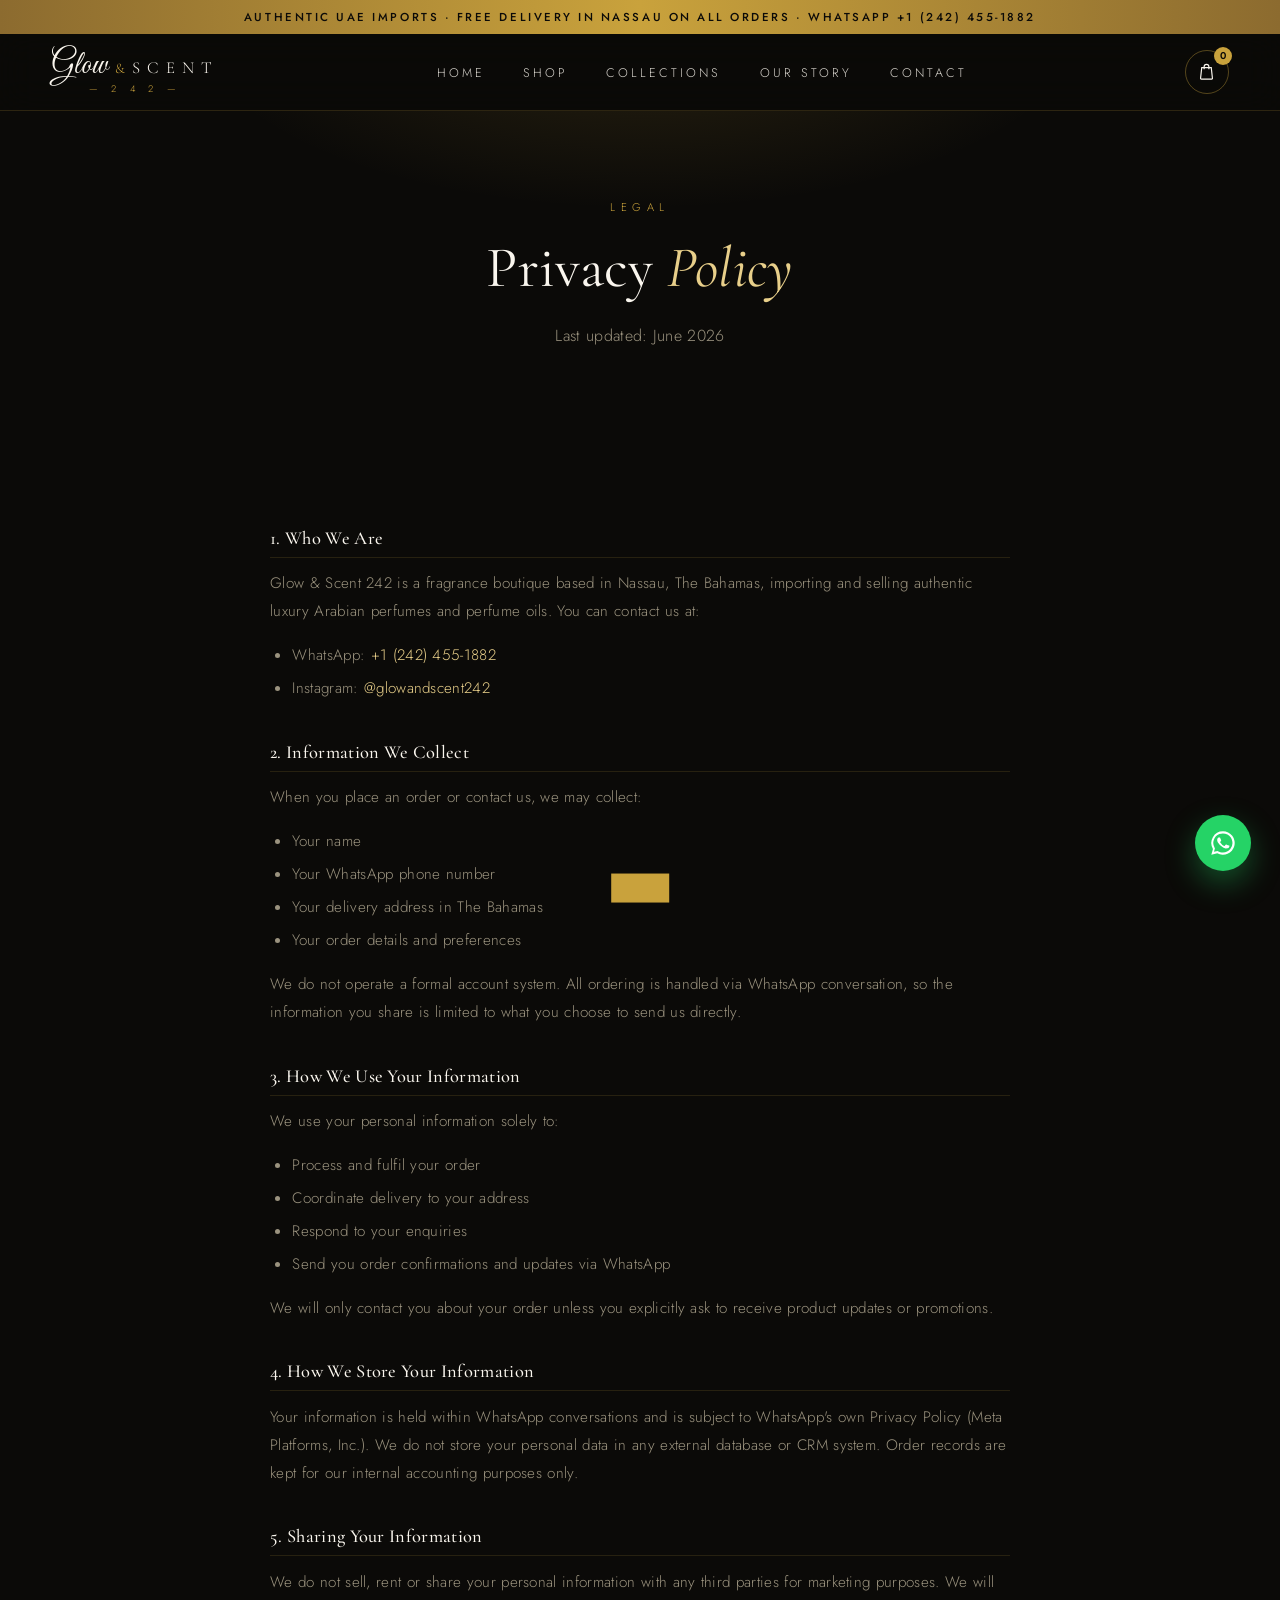
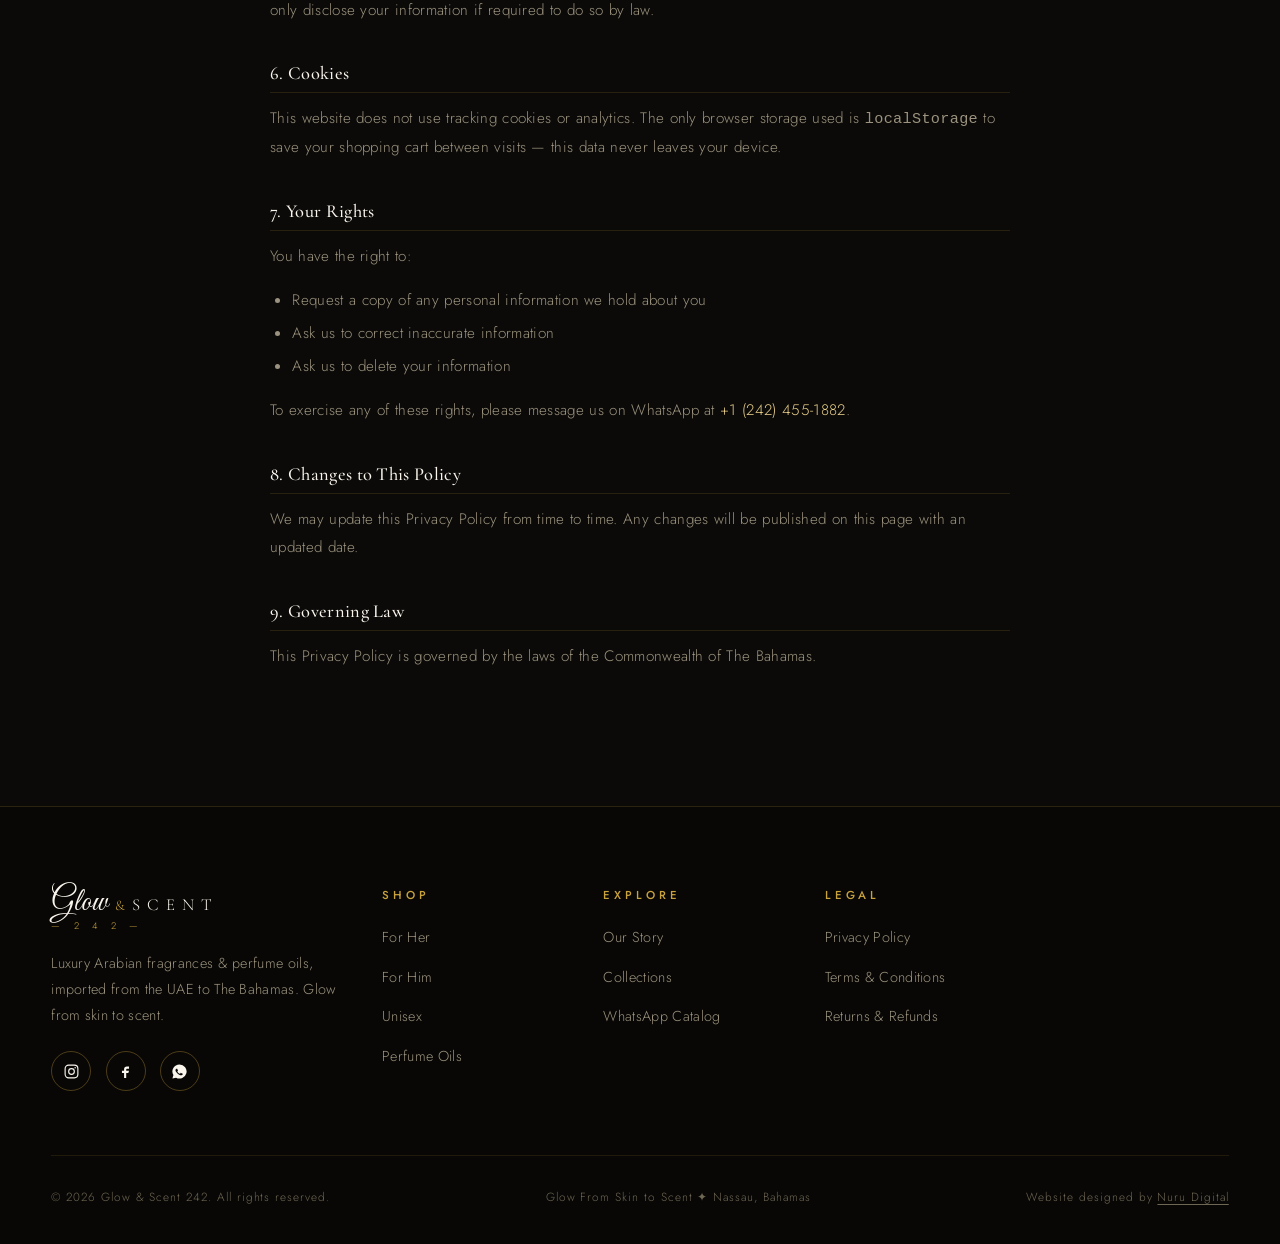
<file: privacy.html>
<!DOCTYPE html>
<html lang="en">
<head>
  <meta charset="UTF-8" />
  <meta name="viewport" content="width=device-width, initial-scale=1.0" />
  <title>Privacy Policy — Glow &amp; Scent 242 | Nassau, Bahamas</title>
  <meta name="description" content="Privacy Policy for Glow & Scent 242. How we collect, use and protect your personal information." />
  <link rel="icon" type="image/svg+xml" href="assets/favicon.svg" />
  <link rel="preconnect" href="https://fonts.googleapis.com" />
  <link rel="preconnect" href="https://fonts.gstatic.com" crossorigin />
  <link href="https://fonts.googleapis.com/css2?family=Cormorant+Garamond:ital,wght@0,400;0,500;0,600;1,400&family=Great+Vibes&family=Jost:wght@300;400;500;600&display=swap" rel="stylesheet" />
  <link rel="stylesheet" href="css/style.css" />
</head>
<body>

  <div class="announce">Authentic UAE imports · Free delivery in Nassau on all orders · WhatsApp +1 (242) 455-1882</div>

  <nav class="nav">
    <a href="index.html" class="logo" aria-label="Glow & Scent 242 home">
      <span class="logo-row">
        <span class="logo-script">Glow</span>
        <span class="logo-amp">&amp;</span>
        <span class="logo-scent">SCENT</span>
      </span>
      <span class="logo-242">— 2 4 2 —</span>
    </a>
    <ul class="nav-links">
      <li><a href="index.html">Home</a></li>
      <li><a href="shop.html">Shop</a></li>
      <li><a href="index.html#collections">Collections</a></li>
      <li><a href="index.html#story">Our Story</a></li>
      <li><a href="index.html#contact">Contact</a></li>
    </ul>
    <div class="nav-actions">
      <button class="cart-btn" aria-label="Open shopping bag">
        <svg width="19" height="19" viewBox="0 0 24 24" fill="none" stroke="currentColor" stroke-width="1.5"><path d="M6 7h12l1.5 13.5a1 1 0 0 1-1 1.1H5.5a1 1 0 0 1-1-1.1L6 7z"/><path d="M9 9V6a3 3 0 0 1 6 0v3"/></svg>
        <span class="cart-count">0</span>
      </button>
      <button class="burger" aria-label="Menu"><span></span><span></span><span></span></button>
    </div>
  </nav>

  <header class="shop-hero">
    <div class="container">
      <span class="section-eyebrow">Legal</span>
      <h1 class="section-title">Privacy <em>Policy</em></h1>
      <p class="section-sub">Last updated: June 2026</p>
    </div>
  </header>

  <main class="section legal-content">
    <div class="container">
      <div class="legal-body">

        <h2>1. Who We Are</h2>
        <p>Glow &amp; Scent 242 is a fragrance boutique based in Nassau, The Bahamas, importing and selling authentic luxury Arabian perfumes and perfume oils. You can contact us at:</p>
        <ul>
          <li>WhatsApp: <a href="https://wa.me/12424551882">+1 (242) 455-1882</a></li>
          <li>Instagram: <a href="https://instagram.com/glowandscent242" target="_blank" rel="noopener">@glowandscent242</a></li>
        </ul>

        <h2>2. Information We Collect</h2>
        <p>When you place an order or contact us, we may collect:</p>
        <ul>
          <li>Your name</li>
          <li>Your WhatsApp phone number</li>
          <li>Your delivery address in The Bahamas</li>
          <li>Your order details and preferences</li>
        </ul>
        <p>We do not operate a formal account system. All ordering is handled via WhatsApp conversation, so the information you share is limited to what you choose to send us directly.</p>

        <h2>3. How We Use Your Information</h2>
        <p>We use your personal information solely to:</p>
        <ul>
          <li>Process and fulfil your order</li>
          <li>Coordinate delivery to your address</li>
          <li>Respond to your enquiries</li>
          <li>Send you order confirmations and updates via WhatsApp</li>
        </ul>
        <p>We will only contact you about your order unless you explicitly ask to receive product updates or promotions.</p>

        <h2>4. How We Store Your Information</h2>
        <p>Your information is held within WhatsApp conversations and is subject to WhatsApp's own Privacy Policy (Meta Platforms, Inc.). We do not store your personal data in any external database or CRM system. Order records are kept for our internal accounting purposes only.</p>

        <h2>5. Sharing Your Information</h2>
        <p>We do not sell, rent or share your personal information with any third parties for marketing purposes. We will only disclose your information if required to do so by law.</p>

        <h2>6. Cookies</h2>
        <p>This website does not use tracking cookies or analytics. The only browser storage used is <code>localStorage</code> to save your shopping cart between visits — this data never leaves your device.</p>

        <h2>7. Your Rights</h2>
        <p>You have the right to:</p>
        <ul>
          <li>Request a copy of any personal information we hold about you</li>
          <li>Ask us to correct inaccurate information</li>
          <li>Ask us to delete your information</li>
        </ul>
        <p>To exercise any of these rights, please message us on WhatsApp at <a href="https://wa.me/12424551882">+1 (242) 455-1882</a>.</p>

        <h2>8. Changes to This Policy</h2>
        <p>We may update this Privacy Policy from time to time. Any changes will be published on this page with an updated date.</p>

        <h2>9. Governing Law</h2>
        <p>This Privacy Policy is governed by the laws of the Commonwealth of The Bahamas.</p>

      </div>
    </div>
  </main>

  <footer class="footer">
    <div class="container">
      <div class="footer-grid">
        <div class="footer-brand">
          <a href="index.html" class="logo">
            <span class="logo-row">
              <span class="logo-script">Glow</span>
              <span class="logo-amp">&amp;</span>
              <span class="logo-scent">SCENT</span>
            </span>
            <span class="logo-242">— 2 4 2 —</span>
          </a>
          <p>Luxury Arabian fragrances &amp; perfume oils, imported from the UAE to The Bahamas. Glow from skin to scent.</p>
          <div class="socials">
            <a href="https://instagram.com/glowandscent242" target="_blank" rel="noopener" aria-label="Instagram">
              <svg width="17" height="17" viewBox="0 0 24 24" fill="none" stroke="currentColor" stroke-width="1.6"><rect x="3" y="3" width="18" height="18" rx="5"/><circle cx="12" cy="12" r="4"/><circle cx="17.2" cy="6.8" r="1" fill="currentColor" stroke="none"/></svg>
            </a>
            <a href="https://facebook.com/glowandscent242" target="_blank" rel="noopener" aria-label="Facebook">
              <svg width="17" height="17" viewBox="0 0 24 24" fill="currentColor"><path d="M14 8h3V5h-3a4 4 0 0 0-4 4v2H7v3h3v7h3v-7h3l1-3h-4V9a1 1 0 0 1 1-1z"/></svg>
            </a>
            <a href="https://wa.me/12424551882" target="_blank" rel="noopener" aria-label="WhatsApp">
              <svg width="17" height="17" viewBox="0 0 24 24" fill="currentColor"><path d="M12 2a10 10 0 0 0-8.6 15.1L2 22l5.1-1.3A10 10 0 1 0 12 2zm4.6 14.1c-.2.6-1.1 1.1-1.7 1.2-.9.2-1.7.1-3.5-.8a12 12 0 0 1-4.6-4.5c-.8-1.5-.6-2.8.3-3.7.2-.2.5-.3.7-.3h.5c.2 0 .4-.1.6.4l.8 1.9c.1.1.1.3 0 .5l-.5.7c-.2.3-.5.4-.2.8a6.7 6.7 0 0 0 3.3 2.9c.2.1.4.1.5-.1l.8-1c.2-.2.4-.2.6-.1.2.1 1.4.7 1.7.8.3.1.5.2.5.3.1.1.1.6-.1 1.2z"/></svg>
            </a>
          </div>
        </div>
        <div>
          <h4>Shop</h4>
          <ul>
            <li><a href="shop.html?cat=women">For Her</a></li>
            <li><a href="shop.html?cat=men">For Him</a></li>
            <li><a href="shop.html?cat=unisex">Unisex</a></li>
            <li><a href="shop.html?cat=oils">Perfume Oils</a></li>
          </ul>
        </div>
        <div>
          <h4>Explore</h4>
          <ul>
            <li><a href="index.html#story">Our Story</a></li>
            <li><a href="index.html#collections">Collections</a></li>
            <li><a href="https://wa.me/c/12424551882" target="_blank" rel="noopener">WhatsApp Catalog</a></li>
          </ul>
        </div>
        <div>
          <h4>Legal</h4>
          <ul>
            <li><a href="privacy.html">Privacy Policy</a></li>
            <li><a href="terms.html">Terms &amp; Conditions</a></li>
            <li><a href="returns.html">Returns &amp; Refunds</a></li>
          </ul>
        </div>
      </div>
      <div class="footer-bottom">
        <span>© 2026 Glow &amp; Scent 242. All rights reserved.</span>
        <span>Glow From Skin to Scent ✦ Nassau, Bahamas</span>
        <span>Website designed by <a href="https://nurudigitalmarketing.com" class="footer-credit-link">Nuru Digital</a></span>
      </div>
    </div>
  </footer>

  <script src="https://cdn.jsdelivr.net/npm/gsap@3.12.5/dist/gsap.min.js"></script>
  <script src="js/data.js"></script>
  <script src="js/store.js"></script>
</body>
</html>
</file>
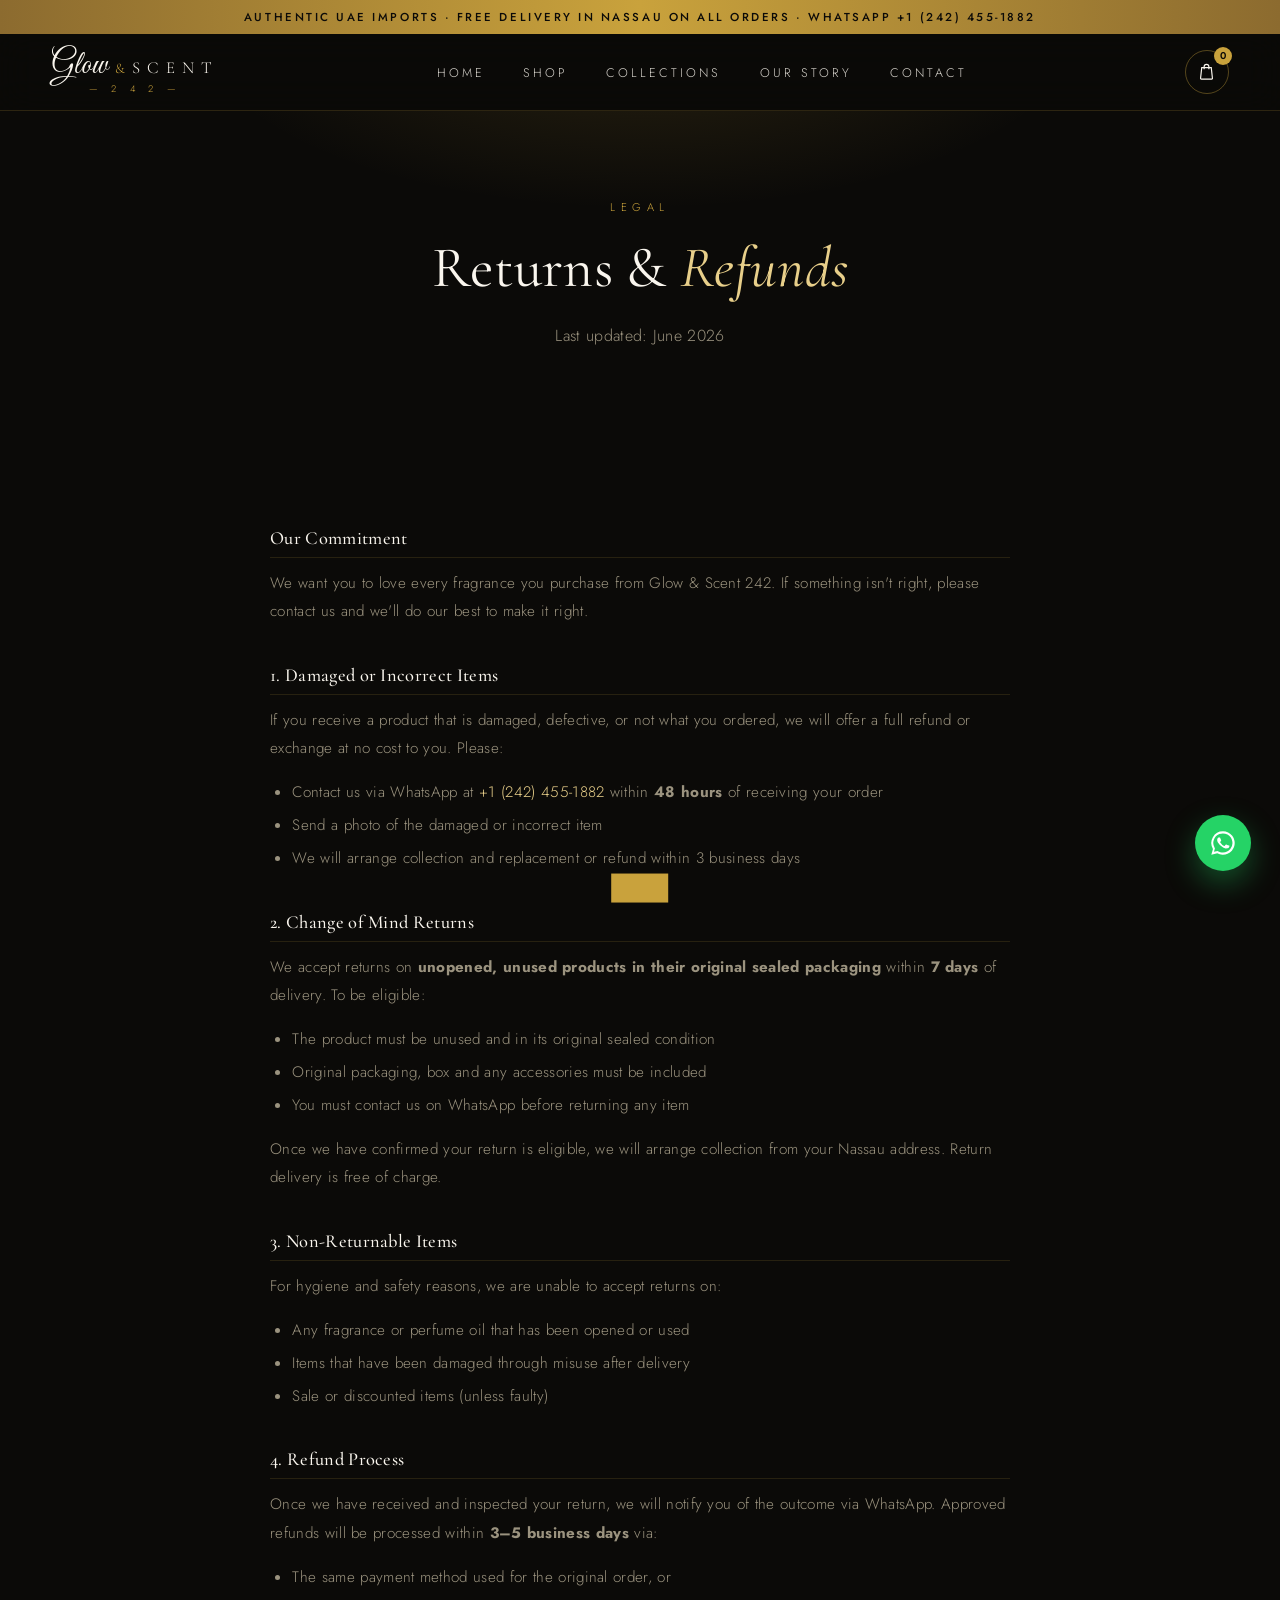
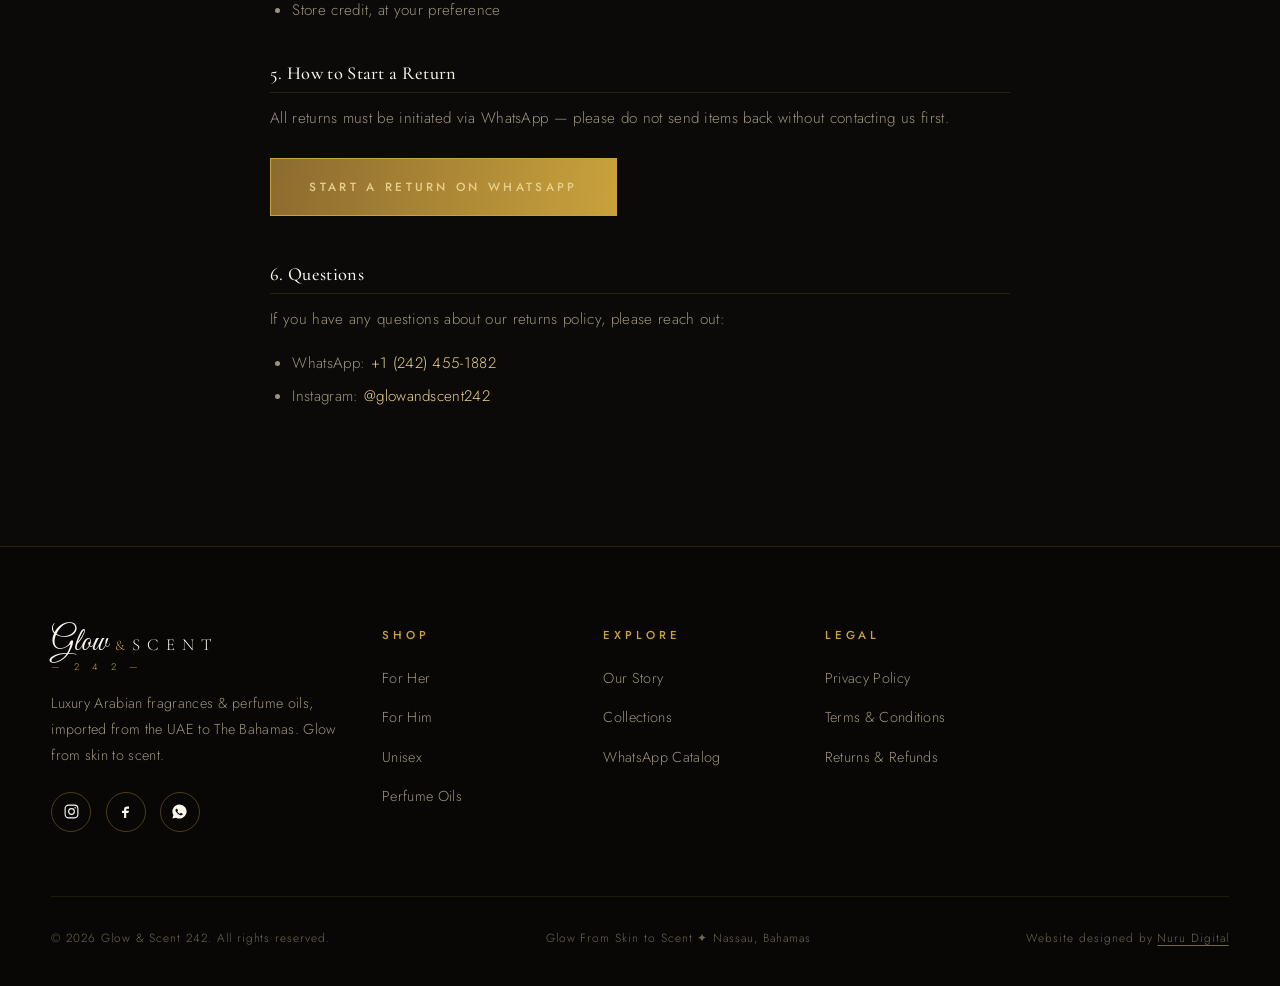
<file: returns.html>
<!DOCTYPE html>
<html lang="en">
<head>
  <meta charset="UTF-8" />
  <meta name="viewport" content="width=device-width, initial-scale=1.0" />
  <title>Returns &amp; Refunds — Glow &amp; Scent 242 | Nassau, Bahamas</title>
  <meta name="description" content="Returns and Refunds Policy for Glow & Scent 242. Learn about our exchange and refund process." />
  <link rel="icon" type="image/svg+xml" href="assets/favicon.svg" />
  <link rel="preconnect" href="https://fonts.googleapis.com" />
  <link rel="preconnect" href="https://fonts.gstatic.com" crossorigin />
  <link href="https://fonts.googleapis.com/css2?family=Cormorant+Garamond:ital,wght@0,400;0,500;0,600;1,400&family=Great+Vibes&family=Jost:wght@300;400;500;600&display=swap" rel="stylesheet" />
  <link rel="stylesheet" href="css/style.css" />
</head>
<body>

  <div class="announce">Authentic UAE imports · Free delivery in Nassau on all orders · WhatsApp +1 (242) 455-1882</div>

  <nav class="nav">
    <a href="index.html" class="logo" aria-label="Glow & Scent 242 home">
      <span class="logo-row">
        <span class="logo-script">Glow</span>
        <span class="logo-amp">&amp;</span>
        <span class="logo-scent">SCENT</span>
      </span>
      <span class="logo-242">— 2 4 2 —</span>
    </a>
    <ul class="nav-links">
      <li><a href="index.html">Home</a></li>
      <li><a href="shop.html">Shop</a></li>
      <li><a href="index.html#collections">Collections</a></li>
      <li><a href="index.html#story">Our Story</a></li>
      <li><a href="index.html#contact">Contact</a></li>
    </ul>
    <div class="nav-actions">
      <button class="cart-btn" aria-label="Open shopping bag">
        <svg width="19" height="19" viewBox="0 0 24 24" fill="none" stroke="currentColor" stroke-width="1.5"><path d="M6 7h12l1.5 13.5a1 1 0 0 1-1 1.1H5.5a1 1 0 0 1-1-1.1L6 7z"/><path d="M9 9V6a3 3 0 0 1 6 0v3"/></svg>
        <span class="cart-count">0</span>
      </button>
      <button class="burger" aria-label="Menu"><span></span><span></span><span></span></button>
    </div>
  </nav>

  <header class="shop-hero">
    <div class="container">
      <span class="section-eyebrow">Legal</span>
      <h1 class="section-title">Returns &amp; <em>Refunds</em></h1>
      <p class="section-sub">Last updated: June 2026</p>
    </div>
  </header>

  <main class="section legal-content">
    <div class="container">
      <div class="legal-body">

        <h2>Our Commitment</h2>
        <p>We want you to love every fragrance you purchase from Glow &amp; Scent 242. If something isn't right, please contact us and we'll do our best to make it right.</p>

        <h2>1. Damaged or Incorrect Items</h2>
        <p>If you receive a product that is damaged, defective, or not what you ordered, we will offer a full refund or exchange at no cost to you. Please:</p>
        <ul>
          <li>Contact us via WhatsApp at <a href="https://wa.me/12424551882">+1 (242) 455-1882</a> within <strong>48 hours</strong> of receiving your order</li>
          <li>Send a photo of the damaged or incorrect item</li>
          <li>We will arrange collection and replacement or refund within 3 business days</li>
        </ul>

        <h2>2. Change of Mind Returns</h2>
        <p>We accept returns on <strong>unopened, unused products in their original sealed packaging</strong> within <strong>7 days</strong> of delivery. To be eligible:</p>
        <ul>
          <li>The product must be unused and in its original sealed condition</li>
          <li>Original packaging, box and any accessories must be included</li>
          <li>You must contact us on WhatsApp before returning any item</li>
        </ul>
        <p>Once we have confirmed your return is eligible, we will arrange collection from your Nassau address. Return delivery is free of charge.</p>

        <h2>3. Non-Returnable Items</h2>
        <p>For hygiene and safety reasons, we are unable to accept returns on:</p>
        <ul>
          <li>Any fragrance or perfume oil that has been opened or used</li>
          <li>Items that have been damaged through misuse after delivery</li>
          <li>Sale or discounted items (unless faulty)</li>
        </ul>

        <h2>4. Refund Process</h2>
        <p>Once we have received and inspected your return, we will notify you of the outcome via WhatsApp. Approved refunds will be processed within <strong>3–5 business days</strong> via:</p>
        <ul>
          <li>The same payment method used for the original order, or</li>
          <li>Store credit, at your preference</li>
        </ul>

        <h2>5. How to Start a Return</h2>
        <p>All returns must be initiated via WhatsApp — please do not send items back without contacting us first.</p>
        <p>
          <a href="https://wa.me/12424551882?text=Hi!%20I%20would%20like%20to%20return%20an%20item%20from%20my%20order." class="btn btn-solid" target="_blank" rel="noopener">Start a Return on WhatsApp</a>
        </p>

        <h2>6. Questions</h2>
        <p>If you have any questions about our returns policy, please reach out:</p>
        <ul>
          <li>WhatsApp: <a href="https://wa.me/12424551882">+1 (242) 455-1882</a></li>
          <li>Instagram: <a href="https://instagram.com/glowandscent242" target="_blank" rel="noopener">@glowandscent242</a></li>
        </ul>

      </div>
    </div>
  </main>

  <footer class="footer">
    <div class="container">
      <div class="footer-grid">
        <div class="footer-brand">
          <a href="index.html" class="logo">
            <span class="logo-row">
              <span class="logo-script">Glow</span>
              <span class="logo-amp">&amp;</span>
              <span class="logo-scent">SCENT</span>
            </span>
            <span class="logo-242">— 2 4 2 —</span>
          </a>
          <p>Luxury Arabian fragrances &amp; perfume oils, imported from the UAE to The Bahamas. Glow from skin to scent.</p>
          <div class="socials">
            <a href="https://instagram.com/glowandscent242" target="_blank" rel="noopener" aria-label="Instagram">
              <svg width="17" height="17" viewBox="0 0 24 24" fill="none" stroke="currentColor" stroke-width="1.6"><rect x="3" y="3" width="18" height="18" rx="5"/><circle cx="12" cy="12" r="4"/><circle cx="17.2" cy="6.8" r="1" fill="currentColor" stroke="none"/></svg>
            </a>
            <a href="https://facebook.com/glowandscent242" target="_blank" rel="noopener" aria-label="Facebook">
              <svg width="17" height="17" viewBox="0 0 24 24" fill="currentColor"><path d="M14 8h3V5h-3a4 4 0 0 0-4 4v2H7v3h3v7h3v-7h3l1-3h-4V9a1 1 0 0 1 1-1z"/></svg>
            </a>
            <a href="https://wa.me/12424551882" target="_blank" rel="noopener" aria-label="WhatsApp">
              <svg width="17" height="17" viewBox="0 0 24 24" fill="currentColor"><path d="M12 2a10 10 0 0 0-8.6 15.1L2 22l5.1-1.3A10 10 0 1 0 12 2zm4.6 14.1c-.2.6-1.1 1.1-1.7 1.2-.9.2-1.7.1-3.5-.8a12 12 0 0 1-4.6-4.5c-.8-1.5-.6-2.8.3-3.7.2-.2.5-.3.7-.3h.5c.2 0 .4-.1.6.4l.8 1.9c.1.1.1.3 0 .5l-.5.7c-.2.3-.5.4-.2.8a6.7 6.7 0 0 0 3.3 2.9c.2.1.4.1.5-.1l.8-1c.2-.2.4-.2.6-.1.2.1 1.4.7 1.7.8.3.1.5.2.5.3.1.1.1.6-.1 1.2z"/></svg>
            </a>
          </div>
        </div>
        <div>
          <h4>Shop</h4>
          <ul>
            <li><a href="shop.html?cat=women">For Her</a></li>
            <li><a href="shop.html?cat=men">For Him</a></li>
            <li><a href="shop.html?cat=unisex">Unisex</a></li>
            <li><a href="shop.html?cat=oils">Perfume Oils</a></li>
          </ul>
        </div>
        <div>
          <h4>Explore</h4>
          <ul>
            <li><a href="index.html#story">Our Story</a></li>
            <li><a href="index.html#collections">Collections</a></li>
            <li><a href="https://wa.me/c/12424551882" target="_blank" rel="noopener">WhatsApp Catalog</a></li>
          </ul>
        </div>
        <div>
          <h4>Legal</h4>
          <ul>
            <li><a href="privacy.html">Privacy Policy</a></li>
            <li><a href="terms.html">Terms &amp; Conditions</a></li>
            <li><a href="returns.html">Returns &amp; Refunds</a></li>
          </ul>
        </div>
      </div>
      <div class="footer-bottom">
        <span>© 2026 Glow &amp; Scent 242. All rights reserved.</span>
        <span>Glow From Skin to Scent ✦ Nassau, Bahamas</span>
        <span>Website designed by <a href="https://nurudigitalmarketing.com" class="footer-credit-link">Nuru Digital</a></span>
      </div>
    </div>
  </footer>

  <script src="https://cdn.jsdelivr.net/npm/gsap@3.12.5/dist/gsap.min.js"></script>
  <script src="js/data.js"></script>
  <script src="js/store.js"></script>
</body>
</html>
</file>
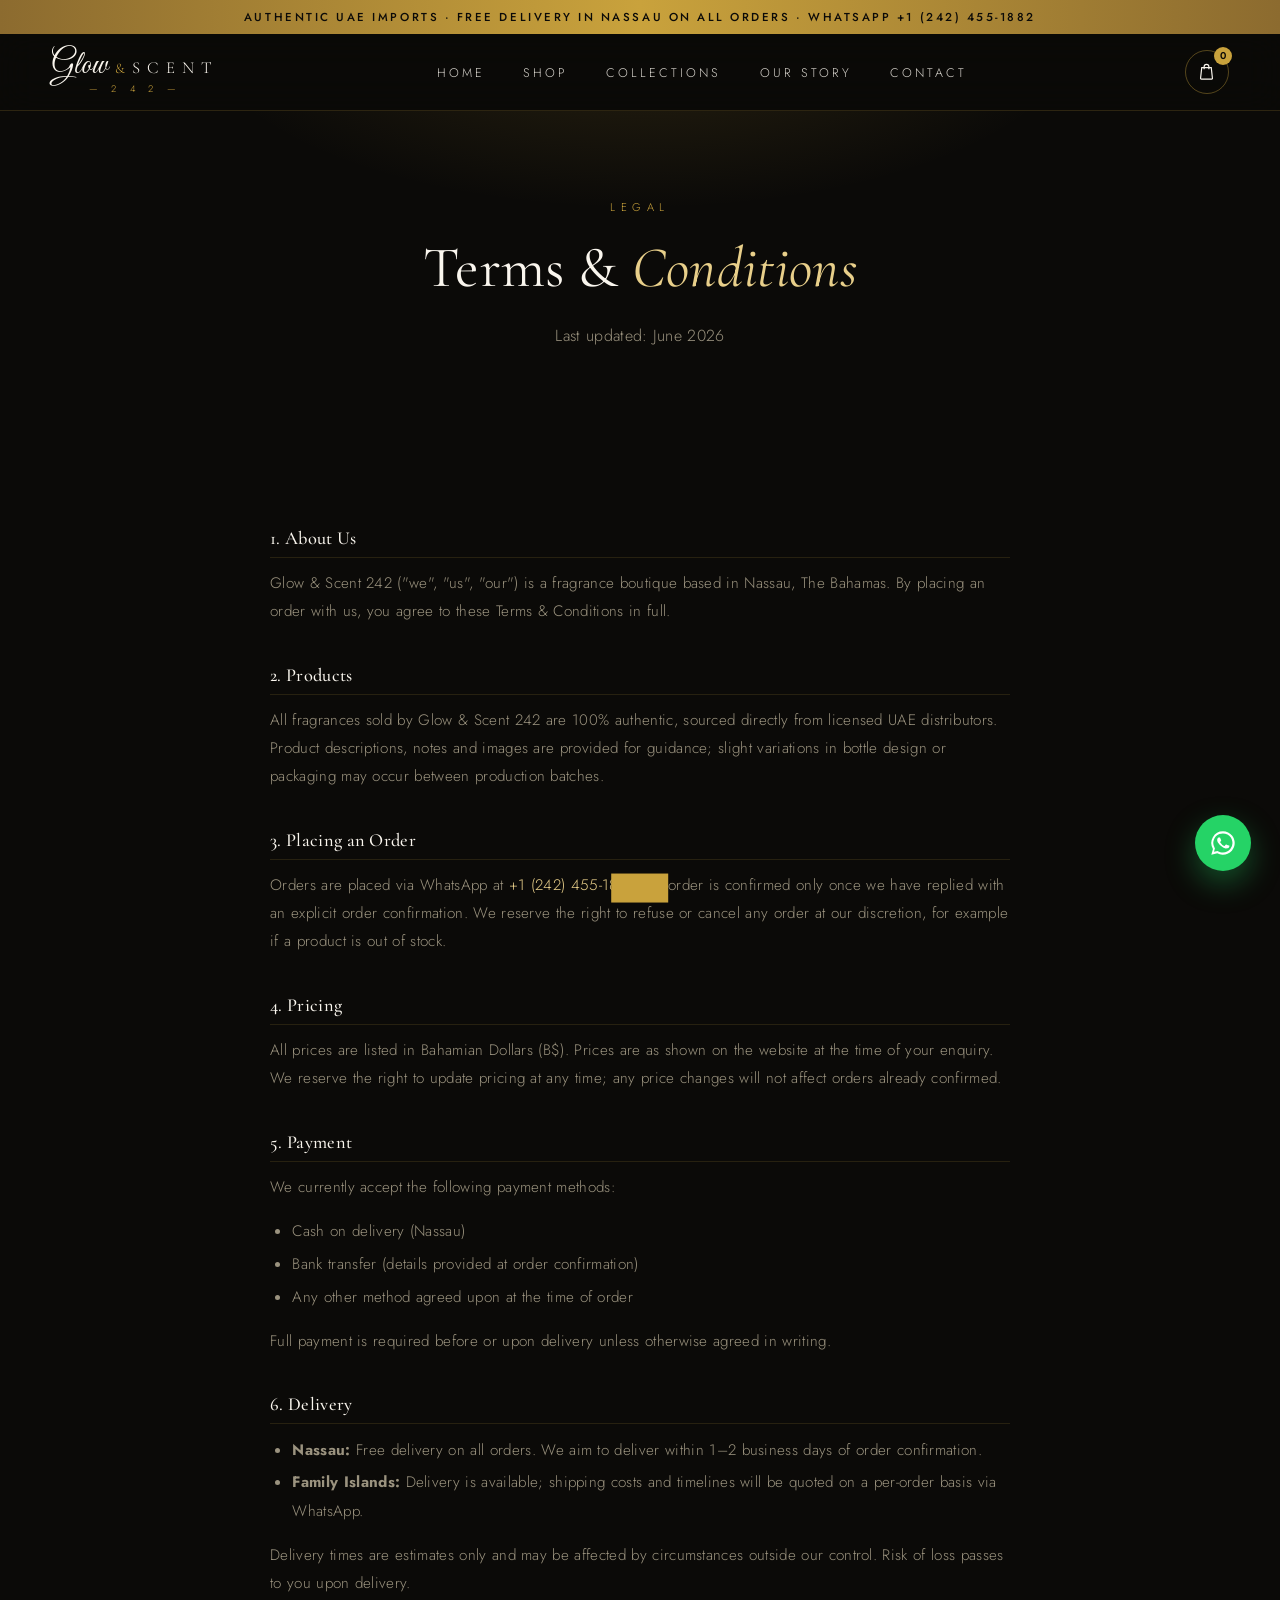
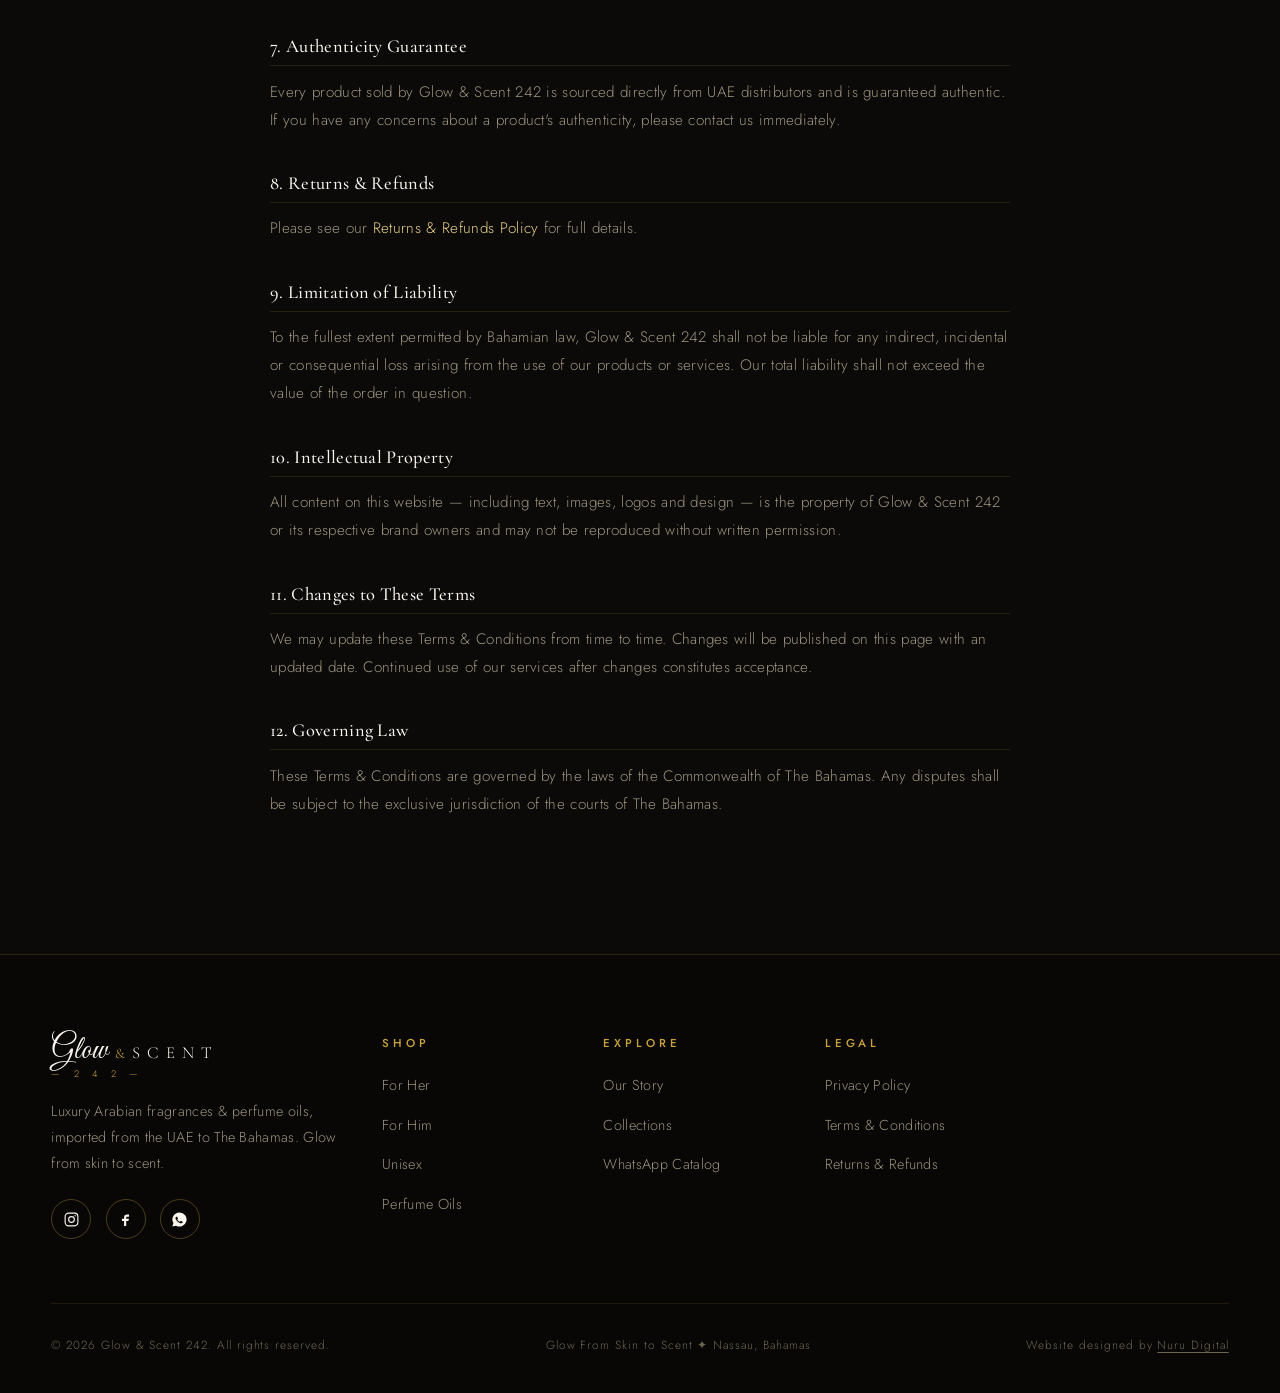
<file: terms.html>
<!DOCTYPE html>
<html lang="en">
<head>
  <meta charset="UTF-8" />
  <meta name="viewport" content="width=device-width, initial-scale=1.0" />
  <title>Terms &amp; Conditions — Glow &amp; Scent 242 | Nassau, Bahamas</title>
  <meta name="description" content="Terms and Conditions for Glow & Scent 242. Purchase terms, delivery, payments and more." />
  <link rel="icon" type="image/svg+xml" href="assets/favicon.svg" />
  <link rel="preconnect" href="https://fonts.googleapis.com" />
  <link rel="preconnect" href="https://fonts.gstatic.com" crossorigin />
  <link href="https://fonts.googleapis.com/css2?family=Cormorant+Garamond:ital,wght@0,400;0,500;0,600;1,400&family=Great+Vibes&family=Jost:wght@300;400;500;600&display=swap" rel="stylesheet" />
  <link rel="stylesheet" href="css/style.css" />
</head>
<body>

  <div class="announce">Authentic UAE imports · Free delivery in Nassau on all orders · WhatsApp +1 (242) 455-1882</div>

  <nav class="nav">
    <a href="index.html" class="logo" aria-label="Glow & Scent 242 home">
      <span class="logo-row">
        <span class="logo-script">Glow</span>
        <span class="logo-amp">&amp;</span>
        <span class="logo-scent">SCENT</span>
      </span>
      <span class="logo-242">— 2 4 2 —</span>
    </a>
    <ul class="nav-links">
      <li><a href="index.html">Home</a></li>
      <li><a href="shop.html">Shop</a></li>
      <li><a href="index.html#collections">Collections</a></li>
      <li><a href="index.html#story">Our Story</a></li>
      <li><a href="index.html#contact">Contact</a></li>
    </ul>
    <div class="nav-actions">
      <button class="cart-btn" aria-label="Open shopping bag">
        <svg width="19" height="19" viewBox="0 0 24 24" fill="none" stroke="currentColor" stroke-width="1.5"><path d="M6 7h12l1.5 13.5a1 1 0 0 1-1 1.1H5.5a1 1 0 0 1-1-1.1L6 7z"/><path d="M9 9V6a3 3 0 0 1 6 0v3"/></svg>
        <span class="cart-count">0</span>
      </button>
      <button class="burger" aria-label="Menu"><span></span><span></span><span></span></button>
    </div>
  </nav>

  <header class="shop-hero">
    <div class="container">
      <span class="section-eyebrow">Legal</span>
      <h1 class="section-title">Terms &amp; <em>Conditions</em></h1>
      <p class="section-sub">Last updated: June 2026</p>
    </div>
  </header>

  <main class="section legal-content">
    <div class="container">
      <div class="legal-body">

        <h2>1. About Us</h2>
        <p>Glow &amp; Scent 242 ("we", "us", "our") is a fragrance boutique based in Nassau, The Bahamas. By placing an order with us, you agree to these Terms &amp; Conditions in full.</p>

        <h2>2. Products</h2>
        <p>All fragrances sold by Glow &amp; Scent 242 are 100% authentic, sourced directly from licensed UAE distributors. Product descriptions, notes and images are provided for guidance; slight variations in bottle design or packaging may occur between production batches.</p>

        <h2>3. Placing an Order</h2>
        <p>Orders are placed via WhatsApp at <a href="https://wa.me/12424551882">+1 (242) 455-1882</a>. An order is confirmed only once we have replied with an explicit order confirmation. We reserve the right to refuse or cancel any order at our discretion, for example if a product is out of stock.</p>

        <h2>4. Pricing</h2>
        <p>All prices are listed in Bahamian Dollars (B$). Prices are as shown on the website at the time of your enquiry. We reserve the right to update pricing at any time; any price changes will not affect orders already confirmed.</p>

        <h2>5. Payment</h2>
        <p>We currently accept the following payment methods:</p>
        <ul>
          <li>Cash on delivery (Nassau)</li>
          <li>Bank transfer (details provided at order confirmation)</li>
          <li>Any other method agreed upon at the time of order</li>
        </ul>
        <p>Full payment is required before or upon delivery unless otherwise agreed in writing.</p>

        <h2>6. Delivery</h2>
        <ul>
          <li><strong>Nassau:</strong> Free delivery on all orders. We aim to deliver within 1–2 business days of order confirmation.</li>
          <li><strong>Family Islands:</strong> Delivery is available; shipping costs and timelines will be quoted on a per-order basis via WhatsApp.</li>
        </ul>
        <p>Delivery times are estimates only and may be affected by circumstances outside our control. Risk of loss passes to you upon delivery.</p>

        <h2>7. Authenticity Guarantee</h2>
        <p>Every product sold by Glow &amp; Scent 242 is sourced directly from UAE distributors and is guaranteed authentic. If you have any concerns about a product's authenticity, please contact us immediately.</p>

        <h2>8. Returns &amp; Refunds</h2>
        <p>Please see our <a href="returns.html">Returns &amp; Refunds Policy</a> for full details.</p>

        <h2>9. Limitation of Liability</h2>
        <p>To the fullest extent permitted by Bahamian law, Glow &amp; Scent 242 shall not be liable for any indirect, incidental or consequential loss arising from the use of our products or services. Our total liability shall not exceed the value of the order in question.</p>

        <h2>10. Intellectual Property</h2>
        <p>All content on this website — including text, images, logos and design — is the property of Glow &amp; Scent 242 or its respective brand owners and may not be reproduced without written permission.</p>

        <h2>11. Changes to These Terms</h2>
        <p>We may update these Terms &amp; Conditions from time to time. Changes will be published on this page with an updated date. Continued use of our services after changes constitutes acceptance.</p>

        <h2>12. Governing Law</h2>
        <p>These Terms &amp; Conditions are governed by the laws of the Commonwealth of The Bahamas. Any disputes shall be subject to the exclusive jurisdiction of the courts of The Bahamas.</p>

      </div>
    </div>
  </main>

  <footer class="footer">
    <div class="container">
      <div class="footer-grid">
        <div class="footer-brand">
          <a href="index.html" class="logo">
            <span class="logo-row">
              <span class="logo-script">Glow</span>
              <span class="logo-amp">&amp;</span>
              <span class="logo-scent">SCENT</span>
            </span>
            <span class="logo-242">— 2 4 2 —</span>
          </a>
          <p>Luxury Arabian fragrances &amp; perfume oils, imported from the UAE to The Bahamas. Glow from skin to scent.</p>
          <div class="socials">
            <a href="https://instagram.com/glowandscent242" target="_blank" rel="noopener" aria-label="Instagram">
              <svg width="17" height="17" viewBox="0 0 24 24" fill="none" stroke="currentColor" stroke-width="1.6"><rect x="3" y="3" width="18" height="18" rx="5"/><circle cx="12" cy="12" r="4"/><circle cx="17.2" cy="6.8" r="1" fill="currentColor" stroke="none"/></svg>
            </a>
            <a href="https://facebook.com/glowandscent242" target="_blank" rel="noopener" aria-label="Facebook">
              <svg width="17" height="17" viewBox="0 0 24 24" fill="currentColor"><path d="M14 8h3V5h-3a4 4 0 0 0-4 4v2H7v3h3v7h3v-7h3l1-3h-4V9a1 1 0 0 1 1-1z"/></svg>
            </a>
            <a href="https://wa.me/12424551882" target="_blank" rel="noopener" aria-label="WhatsApp">
              <svg width="17" height="17" viewBox="0 0 24 24" fill="currentColor"><path d="M12 2a10 10 0 0 0-8.6 15.1L2 22l5.1-1.3A10 10 0 1 0 12 2zm4.6 14.1c-.2.6-1.1 1.1-1.7 1.2-.9.2-1.7.1-3.5-.8a12 12 0 0 1-4.6-4.5c-.8-1.5-.6-2.8.3-3.7.2-.2.5-.3.7-.3h.5c.2 0 .4-.1.6.4l.8 1.9c.1.1.1.3 0 .5l-.5.7c-.2.3-.5.4-.2.8a6.7 6.7 0 0 0 3.3 2.9c.2.1.4.1.5-.1l.8-1c.2-.2.4-.2.6-.1.2.1 1.4.7 1.7.8.3.1.5.2.5.3.1.1.1.6-.1 1.2z"/></svg>
            </a>
          </div>
        </div>
        <div>
          <h4>Shop</h4>
          <ul>
            <li><a href="shop.html?cat=women">For Her</a></li>
            <li><a href="shop.html?cat=men">For Him</a></li>
            <li><a href="shop.html?cat=unisex">Unisex</a></li>
            <li><a href="shop.html?cat=oils">Perfume Oils</a></li>
          </ul>
        </div>
        <div>
          <h4>Explore</h4>
          <ul>
            <li><a href="index.html#story">Our Story</a></li>
            <li><a href="index.html#collections">Collections</a></li>
            <li><a href="https://wa.me/c/12424551882" target="_blank" rel="noopener">WhatsApp Catalog</a></li>
          </ul>
        </div>
        <div>
          <h4>Legal</h4>
          <ul>
            <li><a href="privacy.html">Privacy Policy</a></li>
            <li><a href="terms.html">Terms &amp; Conditions</a></li>
            <li><a href="returns.html">Returns &amp; Refunds</a></li>
          </ul>
        </div>
      </div>
      <div class="footer-bottom">
        <span>© 2026 Glow &amp; Scent 242. All rights reserved.</span>
        <span>Glow From Skin to Scent ✦ Nassau, Bahamas</span>
        <span>Website designed by <a href="https://nurudigitalmarketing.com" class="footer-credit-link">Nuru Digital</a></span>
      </div>
    </div>
  </footer>

  <script src="https://cdn.jsdelivr.net/npm/gsap@3.12.5/dist/gsap.min.js"></script>
  <script src="js/data.js"></script>
  <script src="js/store.js"></script>
</body>
</html>
</file>
<file: css/style.css>
/* ============================================================
   Glow & Scent 242 — Luxury Fragrance Boutique
   ============================================================ */

:root {
  --black: #0b0a08;
  --ink: #14120e;
  --ink-2: #1d1a14;
  --cream: #faf6ee;
  --cream-2: #f1ead9;
  --gold: #c9a23c;
  --gold-light: #e8cf8a;
  --gold-deep: #8c6b2f;
  --champagne: #e9dcc0;
  --muted: #9b937f;
  --serif: "Cormorant Garamond", Georgia, serif;
  --script: "Great Vibes", cursive;
  --sans: "Jost", -apple-system, sans-serif;
  --ease-lux: cubic-bezier(0.22, 1, 0.36, 1);
}

* { margin: 0; padding: 0; box-sizing: border-box; }

html { scroll-behavior: smooth; }

body {
  background: var(--black);
  color: var(--cream);
  font-family: var(--sans);
  font-weight: 300;
  letter-spacing: 0.02em;
  overflow-x: hidden;
  -webkit-font-smoothing: antialiased;
}

::selection { background: var(--gold); color: var(--black); }

img { max-width: 100%; display: block; }
a { color: inherit; text-decoration: none; }
button { font-family: inherit; cursor: pointer; }

h1, h2, h3 { font-family: var(--serif); font-weight: 500; }

.container { width: min(1240px, 92vw); margin-inline: auto; }

/* ---------- Announcement bar ---------- */
.announce {
  background: linear-gradient(90deg, var(--gold-deep), var(--gold), var(--gold-deep));
  color: var(--black);
  font-size: 0.72rem;
  font-weight: 500;
  letter-spacing: 0.22em;
  text-transform: uppercase;
  text-align: center;
  padding: 0.55rem 1rem;
  position: relative;
  z-index: 60;
}

/* ---------- Navigation ---------- */
.nav {
  position: sticky;
  top: 0;
  z-index: 50;
  display: flex;
  align-items: center;
  justify-content: space-between;
  padding: 1rem 4vw;
  border-bottom: 1px solid rgba(201, 162, 60, 0.18);
}
/* blur lives on a pseudo-element: backdrop-filter on .nav itself would
   turn it into the containing block for the fixed mobile menu */
.nav::before {
  content: "";
  position: absolute;
  inset: 0;
  z-index: -1;
  background: rgba(11, 10, 8, 0.72);
  backdrop-filter: blur(18px);
  -webkit-backdrop-filter: blur(18px);
}

.logo { display: flex; flex-direction: column; align-items: center; line-height: 1; }
.logo-row { display: flex; align-items: baseline; gap: 0.4rem; }
.logo-script {
  font-family: var(--script);
  font-size: 2rem;
  color: var(--cream);
}
.logo-amp { font-family: var(--serif); color: var(--gold); font-size: 0.9rem; }
.logo-scent {
  font-family: var(--serif);
  font-size: 1.05rem;
  letter-spacing: 0.42em;
  color: var(--cream);
}
.logo-242 {
  font-size: 0.6rem;
  letter-spacing: 0.55em;
  color: var(--gold);
  margin-top: 0.2rem;
}

.nav-links { display: flex; gap: 2.4rem; list-style: none; }
.nav-links a {
  font-size: 0.78rem;
  letter-spacing: 0.24em;
  text-transform: uppercase;
  color: var(--cream);
  opacity: 0.85;
  position: relative;
  padding-bottom: 4px;
  transition: opacity 0.3s;
}
.nav-links a::after {
  content: "";
  position: absolute;
  left: 0; bottom: 0;
  width: 0; height: 1px;
  background: var(--gold);
  transition: width 0.4s var(--ease-lux);
}
.nav-links a:hover { opacity: 1; }
.nav-links a:hover::after, .nav-links a.active::after { width: 100%; }

.nav-actions { display: flex; align-items: center; gap: 1.2rem; }

.cart-btn {
  position: relative;
  background: none;
  border: 1px solid rgba(201, 162, 60, 0.4);
  color: var(--cream);
  width: 44px; height: 44px;
  border-radius: 50%;
  display: grid; place-items: center;
  transition: border-color 0.3s, background 0.3s;
}
.cart-btn:hover { border-color: var(--gold); background: rgba(201, 162, 60, 0.1); }
.cart-count {
  position: absolute;
  top: -4px; right: -4px;
  background: var(--gold);
  color: var(--black);
  font-size: 0.62rem;
  font-weight: 600;
  width: 18px; height: 18px;
  border-radius: 50%;
  display: grid; place-items: center;
}

.burger {
  display: none;
  background: none; border: none;
  flex-direction: column; gap: 5px;
  padding: 6px;
}
.burger span { width: 24px; height: 1.5px; background: var(--cream); transition: 0.3s; display: block; }

/* ---------- Buttons ---------- */
.btn {
  display: inline-flex;
  align-items: center;
  gap: 0.6rem;
  font-size: 0.74rem;
  font-weight: 500;
  letter-spacing: 0.28em;
  text-transform: uppercase;
  padding: 1.05rem 2.4rem;
  border: 1px solid var(--gold);
  background: transparent;
  color: var(--cream);
  position: relative;
  overflow: hidden;
  transition: color 0.4s;
  z-index: 1;
}
.btn::before {
  content: "";
  position: absolute;
  inset: 0;
  background: linear-gradient(100deg, var(--gold-deep), var(--gold));
  transform: scaleX(0);
  transform-origin: left;
  transition: transform 0.5s var(--ease-lux);
  z-index: -1;
}
.btn:hover { color: var(--black); }
.btn:hover::before { transform: scaleX(1); }

.btn-solid { background: linear-gradient(100deg, var(--gold-deep), var(--gold)); color: var(--black); }
.btn-solid::before { background: var(--cream); }
.btn-solid:hover { color: var(--black); }

/* ---------- Hero ---------- */
.hero {
  position: relative;
  min-height: calc(100vh - 110px);
  display: flex;
  align-items: center;
  overflow: hidden;
}

#hero-canvas {
  position: absolute;
  inset: 0;
  width: 100%;
  height: 100%;
  z-index: 1;
}

/* Lifestyle hero photo: takes over from the 3D bottle when
   assets/img/hero-lifestyle.jpg exists (see index.html onload/onerror) */
.hero-photo {
  position: absolute;
  inset: 0;
  width: 100%;
  height: 100%;
  object-fit: cover;
  object-position: 65% center;
  z-index: 0;
}
.hero.has-photo #hero-canvas,
.hero.has-photo .hero-glow { display: none; }
.hero.has-photo::after {
  content: "";
  position: absolute;
  inset: 0;
  z-index: 1;
  background:
    linear-gradient(90deg, rgba(11,10,8,0.88) 0%, rgba(11,10,8,0.55) 38%, rgba(11,10,8,0.12) 68%, rgba(11,10,8,0.45) 100%),
    linear-gradient(to top, rgba(11,10,8,0.92) 0%, transparent 30%),
    linear-gradient(to bottom, rgba(11,10,8,0.6) 0%, transparent 18%);
}
@media (max-width: 860px) {
  .hero-photo { object-position: center; }
  .hero.has-photo::after {
    background:
      linear-gradient(to top, rgba(11,10,8,0.94) 0%, rgba(11,10,8,0.55) 45%, rgba(11,10,8,0.25) 100%);
  }
}

.hero-glow {
  position: absolute;
  width: 60vw; height: 60vw;
  max-width: 800px; max-height: 800px;
  border-radius: 50%;
  background: radial-gradient(circle, rgba(201, 162, 60, 0.14), transparent 65%);
  top: 50%; left: 68%;
  transform: translate(-50%, -50%);
  z-index: 0;
  pointer-events: none;
}

.hero-content {
  position: relative;
  z-index: 2;
  padding: 4rem 0 6rem;
  max-width: 640px;
  pointer-events: none;
}
.hero-content a, .hero-content .btn { pointer-events: auto; }

.hero-eyebrow {
  font-size: 0.72rem;
  letter-spacing: 0.5em;
  text-transform: uppercase;
  color: var(--gold);
  display: flex;
  align-items: center;
  gap: 1rem;
  margin-bottom: 1.6rem;
}
.hero-eyebrow::before { content: ""; width: 48px; height: 1px; background: var(--gold); }

.hero-title {
  font-size: clamp(2.35rem, 5.2vw, 4.6rem);
  line-height: 1.02;
  font-weight: 400;
  color: var(--cream);
}
.hero-title .script {
  font-family: var(--script);
  color: var(--gold-light);
  font-size: 1.15em;
  display: inline-block;
  margin-left: 0.1em;
  padding-right: 0.18em;
}
/* padding keeps the script font's flourishes inside the overflow mask
   used for the slide-up reveal; negative margin restores line spacing */
.hero-title .line {
  display: block;
  overflow: hidden;
  padding: 0.22em 0.15em;
  margin: -0.22em -0.15em;
}
.hero-title .line > span { display: inline-block; }

.hero-sub {
  margin: 1.8rem 0 2.6rem;
  font-size: 1.02rem;
  line-height: 1.85;
  color: var(--muted);
  max-width: 46ch;
}

.hero-ctas { display: flex; gap: 1.2rem; flex-wrap: wrap; }

.hero-scroll {
  position: absolute;
  bottom: 2.2rem; left: 50%;
  transform: translateX(-50%);
  z-index: 2;
  font-size: 0.62rem;
  letter-spacing: 0.4em;
  text-transform: uppercase;
  color: var(--muted);
  display: flex;
  flex-direction: column;
  align-items: center;
  gap: 0.7rem;
}
.hero-scroll::after {
  content: "";
  width: 1px; height: 44px;
  background: linear-gradient(var(--gold), transparent);
  animation: scrollPulse 2s infinite;
}
@keyframes scrollPulse {
  0% { transform: scaleY(0); transform-origin: top; }
  50% { transform: scaleY(1); transform-origin: top; }
  51% { transform-origin: bottom; }
  100% { transform: scaleY(0); transform-origin: bottom; }
}

/* ---------- Marquee ---------- */
.marquee {
  border-block: 1px solid rgba(201, 162, 60, 0.2);
  padding: 1.3rem 0;
  overflow: hidden;
  background: var(--ink);
  position: relative;
  z-index: 3;
}
.marquee-track { display: flex; gap: 4rem; width: max-content; will-change: transform; }
.marquee-track span {
  font-family: var(--serif);
  font-size: 1.15rem;
  letter-spacing: 0.34em;
  text-transform: uppercase;
  color: var(--champagne);
  opacity: 0.65;
  white-space: nowrap;
  display: flex;
  align-items: center;
  gap: 4rem;
}
.marquee-track span::after { content: "✦"; color: var(--gold); font-size: 0.8rem; }

/* ---------- Sections ---------- */
.section { padding: 7.5rem 0; position: relative; }

.section-head { text-align: center; margin-bottom: 4.5rem; }
.section-eyebrow {
  font-size: 0.7rem;
  letter-spacing: 0.5em;
  text-transform: uppercase;
  color: var(--gold);
  margin-bottom: 1.1rem;
  display: block;
}
.section-title {
  font-size: clamp(2.2rem, 4.6vw, 3.6rem);
  font-weight: 400;
  color: var(--cream);
}
.section-title em { font-style: italic; color: var(--gold-light); }
.section-sub { color: var(--muted); margin-top: 1.2rem; max-width: 56ch; margin-inline: auto; line-height: 1.8; }

/* ---------- Collections ---------- */
.collections-grid {
  display: grid;
  grid-template-columns: repeat(4, 1fr);
  gap: 1.4rem;
}

.collection-card {
  position: relative;
  aspect-ratio: 3 / 4;
  overflow: hidden;
  border: 1px solid rgba(201, 162, 60, 0.16);
  background: var(--ink-2);
  display: flex;
  align-items: flex-end;
  padding: 1.8rem;
  transition: border-color 0.4s;
}
.collection-card:hover { border-color: var(--gold); }
.collection-art {
  position: absolute;
  inset: 0;
  display: grid;
  place-items: center;
  transition: transform 0.8s var(--ease-lux);
}
.collection-card:hover .collection-art { transform: scale(1.08) translateY(-10px); }
.collection-art svg { width: 58%; height: auto; filter: drop-shadow(0 24px 40px rgba(0,0,0,0.55)); }
/* Optional photo layer: covers the SVG art when the file exists,
   removes itself (revealing the SVG) when it doesn't */
.collection-img {
  position: absolute;
  inset: 0;
  width: 100%;
  height: 100%;
  object-fit: cover;
  z-index: 0; /* above the SVG art, below the ::after gradient and text */
  transition: transform 0.8s var(--ease-lux);
}
.collection-card:hover .collection-img { transform: scale(1.06); }
.collection-card::after {
  content: "";
  position: absolute;
  inset: 0;
  background: linear-gradient(to top, rgba(11,10,8,0.92) 8%, transparent 55%);
}
.collection-info { position: relative; z-index: 2; }
.collection-info h3 { font-size: 1.5rem; color: var(--cream); }
.collection-info p {
  font-size: 0.7rem;
  letter-spacing: 0.3em;
  text-transform: uppercase;
  color: var(--gold);
  margin-top: 0.45rem;
  display: flex;
  align-items: center;
  gap: 0.6rem;
}
.collection-info p::after { content: "→"; transition: transform 0.3s; }
.collection-card:hover .collection-info p::after { transform: translateX(6px); }

/* ---------- Product grid & cards ---------- */
.product-grid {
  display: grid;
  grid-template-columns: repeat(4, 1fr);
  gap: 1.6rem 1.4rem;
}

.product-card {
  background: var(--ink);
  border: 1px solid rgba(201, 162, 60, 0.14);
  padding: 1.4rem 1.4rem 1.6rem;
  position: relative;
  display: flex;
  flex-direction: column;
  transition: transform 0.5s var(--ease-lux), border-color 0.4s, box-shadow 0.5s;
}
.product-card:hover {
  transform: translateY(-8px);
  border-color: rgba(201, 162, 60, 0.55);
  box-shadow: 0 30px 60px -20px rgba(0, 0, 0, 0.7);
}

.product-badge {
  position: absolute;
  top: 1rem; left: 1rem;
  z-index: 3;
  font-size: 0.58rem;
  font-weight: 600;
  letter-spacing: 0.22em;
  text-transform: uppercase;
  color: var(--black);
  background: var(--gold);
  padding: 0.34rem 0.7rem;
}

.product-art {
  aspect-ratio: 1;
  display: grid;
  place-items: center;
  margin-bottom: 1.3rem;
  background:
    radial-gradient(ellipse 70% 55% at 50% 78%, rgba(201,162,60,0.10), transparent 70%),
    linear-gradient(170deg, #181510, #0e0c09);
  border: 1px solid rgba(201, 162, 60, 0.08);
  overflow: hidden;
  cursor: pointer;
}
.product-art svg {
  width: 52%;
  height: auto;
  filter: drop-shadow(0 22px 30px rgba(0,0,0,0.6));
  transition: transform 0.7s var(--ease-lux);
}
.product-card:hover .product-art svg { transform: translateY(-8px) rotate(-2deg) scale(1.04); }
.product-art img, .modal-art img {
  width: 100%;
  height: 100%;
  object-fit: cover;
  transition: transform 0.7s var(--ease-lux);
}
.product-card:hover .product-art img { transform: scale(1.06); }
.cart-item-art img { width: 100%; height: 100%; object-fit: cover; }

.product-house {
  font-size: 0.62rem;
  letter-spacing: 0.34em;
  text-transform: uppercase;
  color: var(--gold);
  margin-bottom: 0.45rem;
}
.product-name {
  font-family: var(--serif);
  font-size: 1.35rem;
  color: var(--cream);
  cursor: pointer;
}
.product-size { font-size: 0.74rem; color: var(--muted); margin-top: 0.3rem; }

.product-foot {
  margin-top: auto;
  padding-top: 1.1rem;
  display: flex;
  align-items: center;
  justify-content: space-between;
  gap: 0.8rem;
}
.product-price { font-family: var(--serif); font-size: 1.3rem; color: var(--gold-light); display: flex; align-items: baseline; gap: 0.5rem; }
.price-was {
  font-family: var(--sans);
  font-size: 0.78rem;
  color: var(--muted);
  text-decoration: line-through;
  font-weight: 300;
}
.save-tag {
  font-size: 0.62rem;
  font-weight: 600;
  letter-spacing: 0.16em;
  text-transform: uppercase;
  color: var(--black);
  background: var(--gold);
  padding: 0.3rem 0.6rem;
  white-space: nowrap;
}

.add-btn {
  background: transparent;
  border: 1px solid rgba(201, 162, 60, 0.45);
  color: var(--cream);
  font-size: 0.64rem;
  font-weight: 500;
  letter-spacing: 0.2em;
  text-transform: uppercase;
  padding: 0.7rem 1.1rem;
  transition: background 0.35s, color 0.35s, border-color 0.35s;
  white-space: nowrap;
}
.add-btn:hover { background: var(--gold); color: var(--black); border-color: var(--gold); }
.add-btn.added { background: var(--gold); color: var(--black); border-color: var(--gold); }

/* ---------- Shop by House ---------- */
.houses-grid {
  display: grid;
  grid-template-columns: repeat(4, 1fr);
  gap: 1.2rem;
}
.house-card {
  border: 1px solid rgba(201, 162, 60, 0.16);
  background: var(--ink);
  padding: 2rem 1.4rem 1.4rem;
  display: flex;
  flex-direction: column;
  align-items: center;
  justify-content: center;
  gap: 0.6rem;
  min-height: 150px;
  text-align: center;
  transition: border-color 0.4s, transform 0.5s var(--ease-lux), background 0.4s;
}
.house-card:hover {
  border-color: var(--gold);
  transform: translateY(-5px);
  background: linear-gradient(160deg, #1a1610, var(--ink));
}
.house-logo-wrap { display: flex; flex-direction: column; align-items: center; gap: 0.5rem; }
.house-logo { max-height: 52px; max-width: 80%; width: auto; object-fit: contain; }
/* when a real logo loads, hide the text wordmark */
.house-card.has-logo .house-name { display: none; }
.house-name {
  font-family: var(--serif);
  font-size: 1.5rem;
  color: var(--cream);
  line-height: 1.15;
}
.house-count {
  font-size: 0.62rem;
  letter-spacing: 0.26em;
  text-transform: uppercase;
  color: var(--gold);
}

/* ---------- Shop house banner ---------- */
.house-banner {
  display: flex;
  align-items: center;
  gap: 1rem;
  margin-bottom: 2rem;
  padding: 0.9rem 1.3rem;
  border: 1px solid rgba(201, 162, 60, 0.3);
  background: var(--ink);
  font-size: 0.85rem;
  letter-spacing: 0.04em;
  color: var(--muted);
}
.house-banner strong {
  font-family: var(--serif);
  font-size: 1.25rem;
  color: var(--gold-light);
  font-weight: 500;
  letter-spacing: 0.02em;
}
.house-banner #clear-house {
  margin-left: auto;
  background: none;
  border: 1px solid rgba(201, 162, 60, 0.4);
  color: var(--cream);
  font-size: 0.66rem;
  letter-spacing: 0.18em;
  text-transform: uppercase;
  padding: 0.5rem 1rem;
  transition: background 0.3s, color 0.3s;
}
.house-banner #clear-house:hover { background: var(--gold); color: var(--black); }

/* ---------- Story / About ---------- */
.story { background: var(--cream); color: var(--ink); }
.story .section-title, .story h3 { color: var(--ink); }
.story .section-eyebrow { color: var(--gold-deep); }

.story-grid {
  display: grid;
  grid-template-columns: 1.05fr 1fr;
  gap: 5rem;
  align-items: center;
}
.story-art {
  position: relative;
  aspect-ratio: 4 / 5;
  background:
    radial-gradient(ellipse 80% 50% at 50% 85%, rgba(140,107,47,0.25), transparent 70%),
    linear-gradient(160deg, #efe6d2, #e2d4b4);
  border: 1px solid rgba(140, 107, 47, 0.25);
  display: grid;
  place-items: center;
  overflow: hidden;
}
.story-art svg { width: 52%; height: auto; filter: drop-shadow(0 32px 44px rgba(60,40,10,0.35)); }
.story-img {
  position: absolute;
  inset: 0;
  width: 100%;
  height: 100%;
  object-fit: cover;
}
.story-art .story-art-frame { z-index: 2; }
.story-art-frame {
  position: absolute;
  inset: 1.2rem;
  border: 1px solid rgba(140, 107, 47, 0.35);
  pointer-events: none;
}

.story-copy p { color: #5d5645; line-height: 1.95; margin-bottom: 1.4rem; }
.story-copy .section-title { margin-bottom: 1.8rem; }

.story-stats {
  display: grid;
  grid-template-columns: repeat(3, 1fr);
  gap: 1.5rem;
  margin-top: 2.6rem;
  padding-top: 2.2rem;
  border-top: 1px solid rgba(140, 107, 47, 0.3);
}
.stat-num {
  font-family: var(--serif);
  font-size: 2.6rem;
  color: var(--gold-deep);
  line-height: 1;
}
.stat-label {
  font-size: 0.66rem;
  letter-spacing: 0.26em;
  text-transform: uppercase;
  color: #7a7158;
  margin-top: 0.6rem;
}

/* ---------- Pillars ---------- */
.pillars {
  display: grid;
  grid-template-columns: repeat(3, 1fr);
  gap: 1.4rem;
}
.pillar {
  border: 1px solid rgba(201, 162, 60, 0.16);
  background: var(--ink);
  padding: 2.6rem 2.2rem;
  text-align: center;
  transition: border-color 0.4s, transform 0.5s var(--ease-lux);
}
.pillar:hover { border-color: rgba(201, 162, 60, 0.5); transform: translateY(-6px); }
.pillar-icon {
  width: 64px; height: 64px;
  margin: 0 auto 1.6rem;
  border: 1px solid var(--gold);
  border-radius: 50%;
  display: grid;
  place-items: center;
  color: var(--gold);
}
.pillar h3 { font-size: 1.4rem; margin-bottom: 0.9rem; }
.pillar p { color: var(--muted); font-size: 0.92rem; line-height: 1.8; }

/* ---------- Testimonials (split carousel) ---------- */
.testimonials-section {
  background: var(--cream);
  padding: 6rem 0;
}
.testimonials-split {
  display: grid;
  grid-template-columns: 1fr 1.5fr;
  gap: 5rem;
  align-items: center;
}
.testimonials-left .section-eyebrow { color: var(--muted); }
.testimonials-left .section-title { color: var(--ink); margin-bottom: 2.4rem; }
.btn-outline-dark {
  display: inline-block;
  border: 1.5px solid var(--ink);
  color: var(--ink);
  background: transparent;
  padding: 0.8rem 2rem;
  font-family: var(--sans);
  font-size: 0.78rem;
  font-weight: 500;
  letter-spacing: 0.14em;
  text-transform: uppercase;
  text-decoration: none;
  transition: background 0.25s, color 0.25s;
}
.btn-outline-dark:hover { background: var(--ink); color: var(--cream); }

.testimonials-carousel { position: relative; overflow: hidden; }
.testimonials-slide { display: none; }
.testimonials-slide.active { display: block; }
.testimonials-slide blockquote {
  margin: 0 0 2.2rem;
  padding: 0;
}
.testimonials-slide blockquote p {
  font-family: var(--serif);
  font-size: 1.25rem;
  line-height: 1.75;
  color: var(--ink);
  font-style: italic;
  font-weight: 400;
}
.t-author {
  display: flex;
  align-items: center;
  gap: 1rem;
}
.t-avatar {
  width: 52px;
  height: 52px;
  border-radius: 50%;
  background: hsl(var(--av-h, 35), 48%, 72%);
  flex-shrink: 0;
  display: flex;
  align-items: center;
  justify-content: center;
  font-family: var(--serif);
  font-size: 1.3rem;
  color: #fff;
}
.t-avatar::after { content: attr(data-initials); }
.t-avatar img { width: 100%; height: 100%; object-fit: cover; border-radius: 50%; display: block; }
.t-author-info strong {
  display: block;
  font-family: var(--serif);
  font-size: 1rem;
  font-weight: 500;
  color: var(--ink);
}
.t-author-info span {
  font-size: 0.76rem;
  color: var(--muted);
  letter-spacing: 0.04em;
}
.t-dots {
  display: flex;
  gap: 0.55rem;
  margin-top: 2.2rem;
}
.t-dot {
  width: 10px;
  height: 10px;
  border-radius: 50%;
  background: rgba(20, 14, 6, 0.2);
  border: none;
  cursor: pointer;
  padding: 0;
  transition: background 0.25s, transform 0.25s;
}
.t-dot.active { background: var(--ink); transform: scale(1.25); }

/* ---------- Instagram gallery ---------- */
.ig-grid {
  display: grid;
  grid-template-columns: repeat(3, 1fr);
  grid-auto-rows: 250px;
  gap: 1rem;
}
.ig-tile {
  position: relative;
  overflow: hidden;
  border: 1px solid rgba(201, 162, 60, 0.16);
  display: block;
}
.ig-tall { grid-row: span 2; }
.ig-tile img {
  width: 100%;
  height: 100%;
  object-fit: cover;
  transition: transform 0.8s var(--ease-lux);
}
a.ig-tile::after {
  content: "";
  position: absolute;
  inset: 0;
  background: linear-gradient(to top, rgba(11,10,8,0.75) 0%, transparent 42%);
}
a.ig-tile:hover img { transform: scale(1.06); }
.ig-caption {
  position: absolute;
  left: 1.2rem;
  bottom: 1rem;
  z-index: 2;
  font-family: var(--serif);
  font-style: italic;
  font-size: 1.15rem;
  color: var(--cream);
}
.ig-center {
  background: var(--cream);
  border: none;
  display: flex;
  flex-direction: column;
  align-items: center;
  justify-content: center;
  text-align: center;
  gap: 1.1rem;
  padding: 1.5rem;
}
.ig-center .section-eyebrow { color: var(--gold-deep); margin-bottom: 0; }
.ig-center h2 {
  font-size: clamp(1.5rem, 2.2vw, 2rem);
  font-weight: 400;
  color: var(--ink);
  line-height: 1.25;
}
.ig-center h2 em { font-style: italic; color: var(--gold-deep); }
.ig-handle {
  display: inline-flex;
  align-items: center;
  gap: 0.5rem;
  border: 1px solid var(--gold-deep);
  color: var(--ink);
  font-size: 0.72rem;
  letter-spacing: 0.18em;
  text-transform: uppercase;
  padding: 0.7rem 1.2rem;
  transition: background 0.3s, color 0.3s;
}
.ig-handle:hover { background: var(--gold-deep); color: var(--cream); }

/* ---------- FAQ ---------- */
.faq { background: var(--cream); }
.faq .section-title { color: var(--ink); }
.faq .section-eyebrow { color: var(--gold-deep); }
.faq-grid {
  display: grid;
  grid-template-columns: 1fr 1fr;
  gap: 0 4rem;
  align-items: start;
}
.faq details {
  border-bottom: 1px solid rgba(140, 107, 47, 0.3);
  padding: 0.4rem 0;
}
.faq summary {
  list-style: none;
  cursor: pointer;
  display: flex;
  align-items: center;
  justify-content: space-between;
  gap: 1.5rem;
  font-family: var(--serif);
  font-size: 1.25rem;
  color: var(--ink);
  padding: 1rem 0;
}
.faq summary::-webkit-details-marker { display: none; }
.faq-icon {
  position: relative;
  width: 16px;
  height: 16px;
  flex: 0 0 16px;
}
.faq-icon::before, .faq-icon::after {
  content: "";
  position: absolute;
  background: var(--gold-deep);
  transition: transform 0.35s var(--ease-lux);
}
.faq-icon::before { left: 0; top: 7px; width: 16px; height: 2px; }
.faq-icon::after { left: 7px; top: 0; width: 2px; height: 16px; }
.faq details[open] .faq-icon::after { transform: scaleY(0); }
.faq details[open] .faq-icon::before { transform: rotate(180deg); }
.faq details p {
  color: #5d5645;
  line-height: 1.85;
  font-size: 0.95rem;
  padding: 0 2.2rem 1.3rem 0;
}
.faq details p a { color: var(--gold-deep); text-decoration: underline; }

/* ---------- WhatsApp CTA band ---------- */
.cta-band {
  background:
    radial-gradient(ellipse 60% 110% at 50% 120%, rgba(201,162,60,0.22), transparent 70%),
    var(--ink-2);
  border-block: 1px solid rgba(201, 162, 60, 0.25);
  text-align: center;
  padding: 6.5rem 0;
  position: relative;
  overflow: hidden;
}
/* optional lifestyle photo layer (drop-in, same pattern as the hero) */
.cta-photo {
  position: absolute;
  inset: 0;
  width: 100%;
  height: 100%;
  object-fit: cover;
  object-position: center 35%;
  z-index: 0;
}
.cta-band.has-photo::after {
  content: "";
  position: absolute;
  inset: 0;
  z-index: 1;
  background:
    radial-gradient(ellipse 70% 90% at 50% 50%, rgba(11,10,8,0.78), rgba(11,10,8,0.45) 60%, rgba(11,10,8,0.7) 100%),
    linear-gradient(to bottom, rgba(11,10,8,0.65), transparent 25%, transparent 75%, rgba(11,10,8,0.65));
}
.cta-band .container { position: relative; z-index: 2; }
.cta-band .section-title { margin-bottom: 1.4rem; }
.cta-band p { color: var(--muted); max-width: 52ch; margin: 0 auto 2.6rem; line-height: 1.85; }

/* ---------- Footer ---------- */
.footer {
  border-top: 1px solid rgba(201, 162, 60, 0.18);
  padding: 5rem 0 2.5rem;
  background: #080705;
}
.footer-grid {
  display: grid;
  grid-template-columns: 1.6fr 1fr 1fr 1fr 1fr;
  gap: 2.4rem;
  margin-bottom: 4rem;
}
.footer h4 {
  font-size: 0.72rem;
  letter-spacing: 0.34em;
  text-transform: uppercase;
  color: var(--gold);
  margin-bottom: 1.4rem;
  font-weight: 500;
}
.footer ul { list-style: none; }
.footer ul li { margin-bottom: 0.85rem; }
.footer ul a, .footer p { color: var(--muted); font-size: 0.9rem; transition: color 0.3s; line-height: 1.8; }
.footer ul a:hover { color: var(--gold-light); }
.footer-brand .logo { align-items: flex-start; margin-bottom: 1.2rem; }
.footer-bottom {
  border-top: 1px solid rgba(201, 162, 60, 0.12);
  padding-top: 2rem;
  display: flex;
  justify-content: space-between;
  flex-wrap: wrap;
  gap: 1rem;
  font-size: 0.74rem;
  color: #6e6754;
  letter-spacing: 0.08em;
}
.footer-credit-link { color: inherit; text-decoration: underline; text-underline-offset: 3px; transition: color 0.2s; }
.footer-credit-link:hover { color: var(--gold-light); }

/* ---------- Legal pages ---------- */
.legal-content { background: var(--bg); }
.legal-body {
  max-width: 740px;
  margin: 0 auto;
}
.legal-body h2 {
  font-size: 1.15rem;
  font-weight: 500;
  color: var(--cream);
  margin: 2.4rem 0 0.7rem;
  padding-bottom: 0.5rem;
  border-bottom: 1px solid rgba(201,162,60,0.15);
}
.legal-body h2:first-child { margin-top: 0; }
.legal-body p {
  color: var(--muted);
  font-size: 0.95rem;
  line-height: 1.85;
  margin-bottom: 1rem;
}
.legal-body ul {
  color: var(--muted);
  font-size: 0.95rem;
  line-height: 1.85;
  padding-left: 1.4rem;
  margin-bottom: 1rem;
}
.legal-body ul li { margin-bottom: 0.3rem; }
.legal-body a { color: var(--gold-light); text-underline-offset: 3px; }
.legal-body a:hover { color: var(--gold); }
.legal-body .btn { margin-top: 0.6rem; display: inline-block; }
.socials { display: flex; gap: 0.9rem; margin-top: 1.4rem; }
.socials a {
  width: 40px; height: 40px;
  border: 1px solid rgba(201, 162, 60, 0.35);
  border-radius: 50%;
  display: grid;
  place-items: center;
  color: var(--cream);
  transition: background 0.3s, color 0.3s;
}
.socials a:hover { background: var(--gold); color: var(--black); }

/* ---------- Cart drawer ---------- */
.cart-overlay {
  position: fixed;
  inset: 0;
  background: rgba(5, 4, 2, 0.7);
  backdrop-filter: blur(4px);
  z-index: 90;
  opacity: 0;
  pointer-events: none;
  transition: opacity 0.4s;
}
.cart-overlay.open { opacity: 1; pointer-events: auto; }

.cart-drawer {
  position: fixed;
  top: 0; right: 0;
  height: 100dvh;
  width: min(440px, 100vw);
  background: var(--ink);
  border-left: 1px solid rgba(201, 162, 60, 0.3);
  z-index: 100;
  transform: translateX(100%);
  transition: transform 0.55s var(--ease-lux);
  display: flex;
  flex-direction: column;
}
.cart-drawer.open { transform: translateX(0); }

.cart-head {
  display: flex;
  align-items: center;
  justify-content: space-between;
  padding: 1.6rem 1.8rem;
  border-bottom: 1px solid rgba(201, 162, 60, 0.2);
}
.cart-head h3 { font-size: 1.5rem; }
.cart-close { background: none; border: none; color: var(--cream); font-size: 1.6rem; line-height: 1; }
.cart-close:hover { color: var(--gold); }

.cart-items { flex: 1; overflow-y: auto; padding: 1.4rem 1.8rem; }
.cart-empty { text-align: center; color: var(--muted); padding: 4rem 1rem; line-height: 2; }
.cart-empty .big { font-family: var(--serif); font-size: 1.5rem; color: var(--cream-2); display: block; margin-bottom: 0.4rem; }

.cart-item {
  display: grid;
  grid-template-columns: 64px 1fr auto;
  gap: 1rem;
  align-items: center;
  padding: 1rem 0;
  border-bottom: 1px solid rgba(201, 162, 60, 0.12);
}
.cart-item-art {
  width: 64px; height: 64px;
  background: var(--ink-2);
  border: 1px solid rgba(201, 162, 60, 0.18);
  display: grid;
  place-items: center;
}
.cart-item-art svg { width: 55%; height: auto; }
.cart-item-name { font-family: var(--serif); font-size: 1.05rem; color: var(--cream); }
.cart-item-meta { font-size: 0.72rem; color: var(--muted); margin-top: 0.25rem; }
.cart-item-price { font-family: var(--serif); color: var(--gold-light); font-size: 1.05rem; }

.qty-controls { display: flex; align-items: center; gap: 0.7rem; margin-top: 0.55rem; }
.qty-controls button {
  width: 24px; height: 24px;
  background: none;
  border: 1px solid rgba(201, 162, 60, 0.4);
  color: var(--cream);
  font-size: 0.85rem;
  line-height: 1;
}
.qty-controls button:hover { background: var(--gold); color: var(--black); }
.qty-controls span { font-size: 0.85rem; min-width: 16px; text-align: center; }
.cart-item-remove {
  background: none; border: none;
  color: var(--muted);
  font-size: 0.68rem;
  letter-spacing: 0.15em;
  text-transform: uppercase;
  margin-top: 0.5rem;
  padding: 0;
}
.cart-item-remove:hover { color: #d66; }

.cart-foot {
  padding: 1.6rem 1.8rem 2rem;
  border-top: 1px solid rgba(201, 162, 60, 0.2);
  background: var(--ink-2);
}
.cart-total-row {
  display: flex;
  justify-content: space-between;
  align-items: baseline;
  margin-bottom: 0.4rem;
}
.cart-total-row .label { font-size: 0.74rem; letter-spacing: 0.3em; text-transform: uppercase; color: var(--muted); }
.cart-total-row .value { font-family: var(--serif); font-size: 1.7rem; color: var(--gold-light); }
.cart-note { font-size: 0.72rem; color: var(--muted); margin-bottom: 1.2rem; line-height: 1.7; }
.checkout-btn {
  width: 100%;
  justify-content: center;
  display: flex;
}

/* ---------- Product modal ---------- */
.modal-overlay {
  position: fixed;
  inset: 0;
  background: rgba(5, 4, 2, 0.78);
  backdrop-filter: blur(6px);
  z-index: 110;
  display: grid;
  place-items: center;
  padding: 4vw;
  opacity: 0;
  pointer-events: none;
  transition: opacity 0.35s;
}
.modal-overlay.open { opacity: 1; pointer-events: auto; }

.modal {
  background: var(--ink);
  border: 1px solid rgba(201, 162, 60, 0.35);
  width: min(880px, 100%);
  max-height: 88dvh;
  overflow-y: auto;
  display: grid;
  grid-template-columns: 1fr 1.15fr;
  position: relative;
  transform: translateY(24px);
  transition: transform 0.45s var(--ease-lux);
}
.modal-overlay.open .modal { transform: translateY(0); }

.modal-close {
  position: absolute;
  top: 0.9rem; right: 1.1rem;
  background: none; border: none;
  color: var(--cream);
  font-size: 1.8rem;
  z-index: 2;
}
.modal-close:hover { color: var(--gold); }

.modal-art {
  background:
    radial-gradient(ellipse 70% 50% at 50% 80%, rgba(201,162,60,0.12), transparent 70%),
    linear-gradient(170deg, #181510, #0d0b08);
  display: grid;
  place-items: center;
  padding: 3rem;
  min-height: 380px;
}
.modal-art svg { width: 62%; height: auto; filter: drop-shadow(0 28px 38px rgba(0,0,0,0.65)); }

.modal-info { padding: 2.8rem 2.6rem; }
.modal-info .product-house { margin-bottom: 0.6rem; }
.modal-info h3 { font-size: 2.2rem; margin-bottom: 0.4rem; }
.modal-info .product-size { margin-bottom: 1.4rem; }
.modal-desc { color: var(--muted); line-height: 1.9; font-size: 0.95rem; margin-bottom: 1.8rem; }

.notes-list { margin-bottom: 2rem; }
.note-row {
  display: grid;
  grid-template-columns: 90px 1fr;
  gap: 1rem;
  padding: 0.7rem 0;
  border-bottom: 1px solid rgba(201, 162, 60, 0.14);
  font-size: 0.86rem;
}
.note-row .note-label {
  font-size: 0.64rem;
  letter-spacing: 0.26em;
  text-transform: uppercase;
  color: var(--gold);
  padding-top: 2px;
}
.note-row .note-value { color: var(--cream-2); }

.modal-buy { display: flex; align-items: center; gap: 1.4rem; flex-wrap: wrap; }
.modal-price { font-family: var(--serif); font-size: 2rem; color: var(--gold-light); display: inline-flex; align-items: baseline; gap: 0.6rem; }
.modal-price .price-was { font-size: 1rem; }

/* ---------- Shop page ---------- */
.shop-hero {
  padding: 5.5rem 0 3.5rem;
  text-align: center;
  background:
    radial-gradient(ellipse 50% 90% at 50% -30%, rgba(201,162,60,0.16), transparent 70%),
    var(--black);
}

.shop-toolbar {
  display: flex;
  align-items: center;
  justify-content: space-between;
  gap: 1.4rem;
  flex-wrap: wrap;
  margin-bottom: 3rem;
}
.filter-pills { display: flex; gap: 0.7rem; flex-wrap: wrap; }
.pill {
  background: none;
  border: 1px solid rgba(201, 162, 60, 0.35);
  color: var(--cream);
  font-size: 0.68rem;
  letter-spacing: 0.22em;
  text-transform: uppercase;
  padding: 0.65rem 1.4rem;
  border-radius: 999px;
  transition: background 0.3s, color 0.3s, border-color 0.3s;
}
.pill:hover { border-color: var(--gold); }
.pill.active { background: var(--gold); color: var(--black); border-color: var(--gold); }

.shop-controls { display: flex; gap: 0.9rem; align-items: center; flex-wrap: wrap; }
.shop-search, .shop-sort {
  background: var(--ink);
  border: 1px solid rgba(201, 162, 60, 0.3);
  color: var(--cream);
  font-family: var(--sans);
  font-size: 0.82rem;
  letter-spacing: 0.05em;
  padding: 0.7rem 1.1rem;
  outline: none;
}
.shop-search:focus, .shop-sort:focus { border-color: var(--gold); }
.shop-search::placeholder { color: var(--muted); }
.shop-sort option { background: var(--ink); }

.shop-count { font-size: 0.74rem; letter-spacing: 0.2em; text-transform: uppercase; color: var(--muted); }

.no-results {
  grid-column: 1 / -1;
  text-align: center;
  color: var(--muted);
  padding: 5rem 1rem;
  font-family: var(--serif);
  font-size: 1.4rem;
}

/* ---------- Toast ---------- */
.toast {
  position: fixed;
  bottom: 2rem; left: 50%;
  transform: translate(-50%, 120%);
  background: var(--gold);
  color: var(--black);
  font-size: 0.74rem;
  font-weight: 500;
  letter-spacing: 0.18em;
  text-transform: uppercase;
  padding: 0.9rem 1.8rem;
  z-index: 200;
  transition: transform 0.45s var(--ease-lux);
  pointer-events: none;
}
.toast.show { transform: translate(-50%, 0); }

/* ---------- WhatsApp float ---------- */
.wa-float {
  position: fixed;
  bottom: 1.8rem; right: 1.8rem;
  z-index: 80;
  width: 56px; height: 56px;
  border-radius: 50%;
  background: #25d366;
  display: grid;
  place-items: center;
  color: #fff;
  box-shadow: 0 12px 30px rgba(37, 211, 102, 0.35);
  transition: transform 0.3s;
}
.wa-float:hover { transform: scale(1.1); }

/* ---------- Reveal helpers (GSAP targets) ---------- */
.reveal { opacity: 0; }

/* ---------- Responsive ---------- */
@media (max-width: 1060px) {
  .product-grid { grid-template-columns: repeat(3, 1fr); }
  .collections-grid { grid-template-columns: repeat(2, 1fr); }
  .houses-grid { grid-template-columns: repeat(3, 1fr); }
  .footer-grid { grid-template-columns: 1fr 1fr 1fr; }
}

@media (max-width: 860px) {
  .nav-links {
    position: fixed;
    inset: 0;
    background: rgba(8, 7, 5, 0.97);
    flex-direction: column;
    align-items: center;
    justify-content: center;
    gap: 2.6rem;
    transform: translateY(-100%);
    visibility: hidden;
    transition: transform 0.5s var(--ease-lux), visibility 0.5s;
    z-index: -1;
  }
  .nav-links.open { transform: translateY(0); visibility: visible; }
  .nav-links a { font-size: 1rem; }
  .burger { display: flex; }
  .burger.open span:nth-child(1) { transform: translateY(6.5px) rotate(45deg); }
  .burger.open span:nth-child(2) { opacity: 0; }
  .burger.open span:nth-child(3) { transform: translateY(-6.5px) rotate(-45deg); }

  .story-grid { grid-template-columns: 1fr; gap: 3rem; }
  .pillars { grid-template-columns: 1fr; }
  .testimonials-split { grid-template-columns: 1fr; gap: 2.8rem; }
  .faq-grid { grid-template-columns: 1fr; }
  .ig-grid { grid-template-columns: 1fr 1fr; grid-auto-rows: 210px; }
  .ig-center { grid-column: span 2; grid-row: auto; }
  .product-grid { grid-template-columns: repeat(2, minmax(0, 1fr)); gap: 1rem 0.8rem; }
  .houses-grid { grid-template-columns: repeat(2, 1fr); }

  /* Modal — stack cleanly, cap image height, push info clear of image */
  .modal { grid-template-columns: 1fr; }
  .modal-art {
    min-height: auto;
    height: 56vw;
    max-height: 280px;
    overflow: hidden;
  }
  .modal-info { padding: 1.6rem 1.4rem 2rem; }
  .modal-info h3 { font-size: 1.65rem; }

  /* Shop toolbar — stack and full-width on mobile */
  .shop-toolbar { flex-direction: column; align-items: stretch; gap: 1rem; }
  .shop-controls { flex-wrap: wrap; }
  .shop-search { flex: 1 1 160px; min-width: 0; }
  .shop-sort { flex: 0 0 auto; }

  .section { padding: 5rem 0; }
  .hero-glow { left: 50%; top: 70%; }
}

@media (max-width: 520px) {
  .collections-grid { grid-template-columns: 1fr; }
  .footer-grid { grid-template-columns: 1fr; }
  .hero-ctas .btn { width: 100%; justify-content: center; }
  .product-card { padding: 1rem 1rem 1.2rem; }
  .product-name { font-size: 1.05rem; }
  .product-foot { flex-direction: column; align-items: stretch; gap: 0.5rem; }
  .add-btn { text-align: center; padding: 0.6rem 0.5rem; font-size: 0.56rem; }
}

@media (prefers-reduced-motion: reduce) {
  html { scroll-behavior: auto; }
  *, *::before, *::after { animation-duration: 0.01ms !important; transition-duration: 0.01ms !important; }
}
</file>
